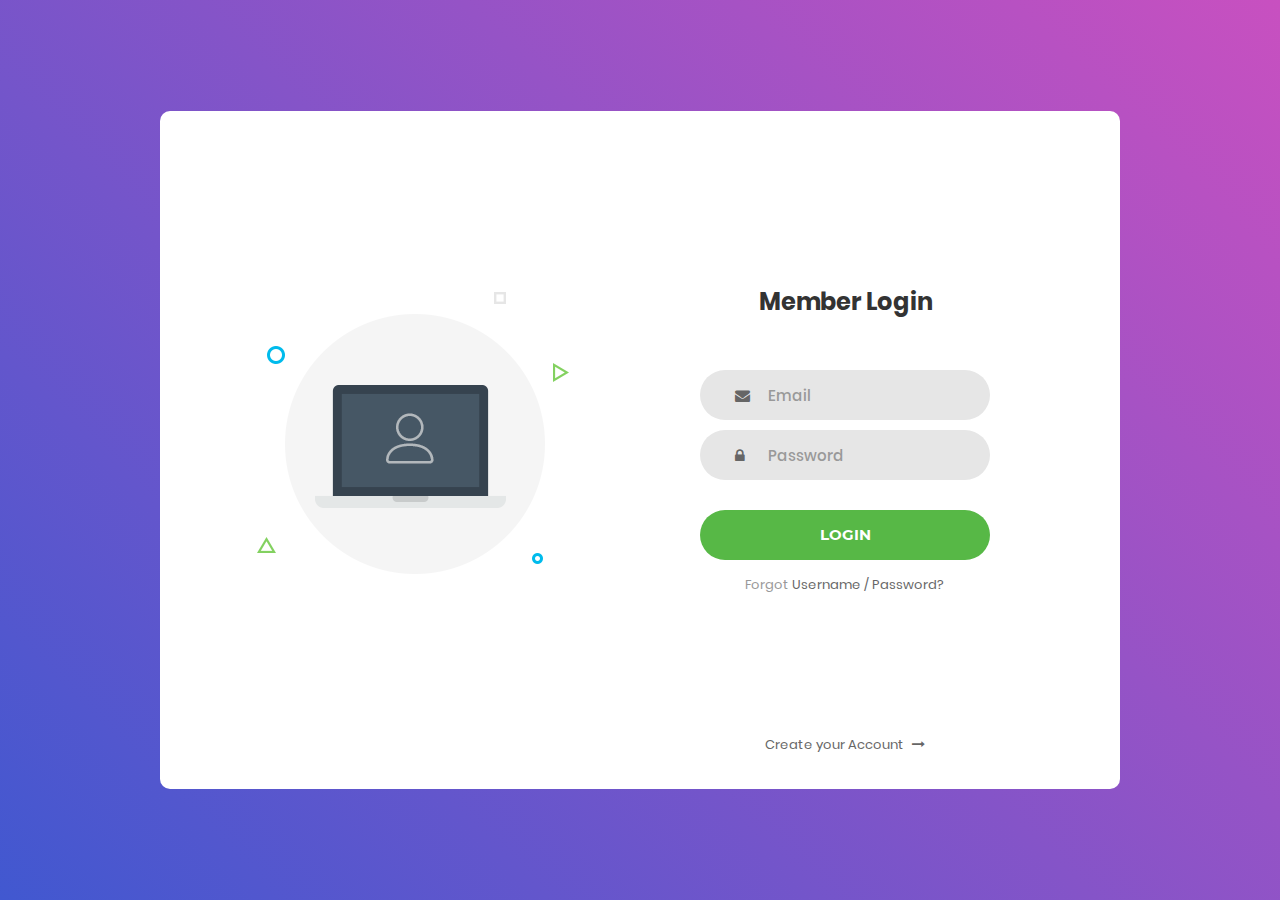
<file: login.html>
<!DOCTYPE html>
<html lang="en">
<head>
	<title>Login</title>
	<meta charset="UTF-8">
	<meta name="viewport" content="width=device-width, initial-scale=1">
<!--===============================================================================================-->	
	<link rel="icon" type="image/png" href="images/icons/favicon.ico"/>
<!--===============================================================================================-->
	<link rel="stylesheet" type="text/css" href="vendor/bootstrap/css/bootstrap.min.css">
<!--===============================================================================================-->
	<link rel="stylesheet" type="text/css" href="fonts/font-awesome-4.7.0/css/font-awesome.min.css">
<!--===============================================================================================-->
	<link rel="stylesheet" type="text/css" href="vendor/animate/animate.css">
<!--===============================================================================================-->	
	<link rel="stylesheet" type="text/css" href="vendor/css-hamburgers/hamburgers.min.css">
<!--===============================================================================================-->
	<link rel="stylesheet" type="text/css" href="vendor/select2/select2.min.css">
<!--===============================================================================================-->
	<link rel="stylesheet" type="text/css" href="css/util.css">
	<link rel="stylesheet" type="text/css" href="css/main.css">
<!--===============================================================================================-->
</head>
<body>
	
	<div class="limiter">
		<div class="container-login100">
			<div class="wrap-login100">
				<div class="login100-pic js-tilt" data-tilt>
					<img src="images/img-01.png" alt="IMG">
				</div>

				<form class="login100-form validate-form" action="login.php" method="POST">
					<span class="login100-form-title">
						Member Login
					</span>

					<div class="wrap-input100 validate-input" data-validate = "Valid email is required: ex@abc.xyz">
						<input class="input100" type="text" name="email" placeholder="Email">
						<span class="focus-input100"></span>
						<span class="symbol-input100">
							<i class="fa fa-envelope" aria-hidden="true"></i>
						</span>
					</div>

					<div class="wrap-input100 validate-input" data-validate = "Password is required">
						<input class="input100" type="password" name="pass" placeholder="Password">
						<span class="focus-input100"></span>
						<span class="symbol-input100">
							<i class="fa fa-lock" aria-hidden="true"></i>
						</span>
					</div>
					
					<div class="container-login100-form-btn">
						<button class="login100-form-btn">
							Login
						</button>
					</div>

					<div class="text-center p-t-12">
						<span class="txt1">
							Forgot
						</span>
						<a class="txt2" href="#">
							Username / Password?
						</a>
					</div>

					<div class="text-center p-t-136">
						<a class="txt2" href="#">
							Create your Account
							<i class="fa fa-long-arrow-right m-l-5" aria-hidden="true"></i>
						</a>
					</div>
				</form>
			</div>
		</div>
	</div>
	
	

	
<!--===============================================================================================-->	
	<script src="vendor/jquery/jquery-3.2.1.min.js"></script>
<!--===============================================================================================-->
	<script src="vendor/bootstrap/js/popper.js"></script>
	<script src="vendor/bootstrap/js/bootstrap.min.js"></script>
<!--===============================================================================================-->
	<script src="vendor/select2/select2.min.js"></script>
<!--===============================================================================================-->
	<script src="vendor/tilt/tilt.jquery.min.js"></script>
	<script >
		$('.js-tilt').tilt({
			scale: 1.1
		})
	</script>
<!--===============================================================================================-->
	<script src="js/main.js"></script>

</body>
</html>
</file>
<file: css/util.css>
/*[ FONT SIZE ]
///////////////////////////////////////////////////////////
*/
.fs-1 {font-size: 1px;}
.fs-2 {font-size: 2px;}
.fs-3 {font-size: 3px;}
.fs-4 {font-size: 4px;}
.fs-5 {font-size: 5px;}
.fs-6 {font-size: 6px;}
.fs-7 {font-size: 7px;}
.fs-8 {font-size: 8px;}
.fs-9 {font-size: 9px;}
.fs-10 {font-size: 10px;}
.fs-11 {font-size: 11px;}
.fs-12 {font-size: 12px;}
.fs-13 {font-size: 13px;}
.fs-14 {font-size: 14px;}
.fs-15 {font-size: 15px;}
.fs-16 {font-size: 16px;}
.fs-17 {font-size: 17px;}
.fs-18 {font-size: 18px;}
.fs-19 {font-size: 19px;}
.fs-20 {font-size: 20px;}
.fs-21 {font-size: 21px;}
.fs-22 {font-size: 22px;}
.fs-23 {font-size: 23px;}
.fs-24 {font-size: 24px;}
.fs-25 {font-size: 25px;}
.fs-26 {font-size: 26px;}
.fs-27 {font-size: 27px;}
.fs-28 {font-size: 28px;}
.fs-29 {font-size: 29px;}
.fs-30 {font-size: 30px;}
.fs-31 {font-size: 31px;}
.fs-32 {font-size: 32px;}
.fs-33 {font-size: 33px;}
.fs-34 {font-size: 34px;}
.fs-35 {font-size: 35px;}
.fs-36 {font-size: 36px;}
.fs-37 {font-size: 37px;}
.fs-38 {font-size: 38px;}
.fs-39 {font-size: 39px;}
.fs-40 {font-size: 40px;}
.fs-41 {font-size: 41px;}
.fs-42 {font-size: 42px;}
.fs-43 {font-size: 43px;}
.fs-44 {font-size: 44px;}
.fs-45 {font-size: 45px;}
.fs-46 {font-size: 46px;}
.fs-47 {font-size: 47px;}
.fs-48 {font-size: 48px;}
.fs-49 {font-size: 49px;}
.fs-50 {font-size: 50px;}
.fs-51 {font-size: 51px;}
.fs-52 {font-size: 52px;}
.fs-53 {font-size: 53px;}
.fs-54 {font-size: 54px;}
.fs-55 {font-size: 55px;}
.fs-56 {font-size: 56px;}
.fs-57 {font-size: 57px;}
.fs-58 {font-size: 58px;}
.fs-59 {font-size: 59px;}
.fs-60 {font-size: 60px;}
.fs-61 {font-size: 61px;}
.fs-62 {font-size: 62px;}
.fs-63 {font-size: 63px;}
.fs-64 {font-size: 64px;}
.fs-65 {font-size: 65px;}
.fs-66 {font-size: 66px;}
.fs-67 {font-size: 67px;}
.fs-68 {font-size: 68px;}
.fs-69 {font-size: 69px;}
.fs-70 {font-size: 70px;}
.fs-71 {font-size: 71px;}
.fs-72 {font-size: 72px;}
.fs-73 {font-size: 73px;}
.fs-74 {font-size: 74px;}
.fs-75 {font-size: 75px;}
.fs-76 {font-size: 76px;}
.fs-77 {font-size: 77px;}
.fs-78 {font-size: 78px;}
.fs-79 {font-size: 79px;}
.fs-80 {font-size: 80px;}
.fs-81 {font-size: 81px;}
.fs-82 {font-size: 82px;}
.fs-83 {font-size: 83px;}
.fs-84 {font-size: 84px;}
.fs-85 {font-size: 85px;}
.fs-86 {font-size: 86px;}
.fs-87 {font-size: 87px;}
.fs-88 {font-size: 88px;}
.fs-89 {font-size: 89px;}
.fs-90 {font-size: 90px;}
.fs-91 {font-size: 91px;}
.fs-92 {font-size: 92px;}
.fs-93 {font-size: 93px;}
.fs-94 {font-size: 94px;}
.fs-95 {font-size: 95px;}
.fs-96 {font-size: 96px;}
.fs-97 {font-size: 97px;}
.fs-98 {font-size: 98px;}
.fs-99 {font-size: 99px;}
.fs-100 {font-size: 100px;}
.fs-101 {font-size: 101px;}
.fs-102 {font-size: 102px;}
.fs-103 {font-size: 103px;}
.fs-104 {font-size: 104px;}
.fs-105 {font-size: 105px;}
.fs-106 {font-size: 106px;}
.fs-107 {font-size: 107px;}
.fs-108 {font-size: 108px;}
.fs-109 {font-size: 109px;}
.fs-110 {font-size: 110px;}
.fs-111 {font-size: 111px;}
.fs-112 {font-size: 112px;}
.fs-113 {font-size: 113px;}
.fs-114 {font-size: 114px;}
.fs-115 {font-size: 115px;}
.fs-116 {font-size: 116px;}
.fs-117 {font-size: 117px;}
.fs-118 {font-size: 118px;}
.fs-119 {font-size: 119px;}
.fs-120 {font-size: 120px;}
.fs-121 {font-size: 121px;}
.fs-122 {font-size: 122px;}
.fs-123 {font-size: 123px;}
.fs-124 {font-size: 124px;}
.fs-125 {font-size: 125px;}
.fs-126 {font-size: 126px;}
.fs-127 {font-size: 127px;}
.fs-128 {font-size: 128px;}
.fs-129 {font-size: 129px;}
.fs-130 {font-size: 130px;}
.fs-131 {font-size: 131px;}
.fs-132 {font-size: 132px;}
.fs-133 {font-size: 133px;}
.fs-134 {font-size: 134px;}
.fs-135 {font-size: 135px;}
.fs-136 {font-size: 136px;}
.fs-137 {font-size: 137px;}
.fs-138 {font-size: 138px;}
.fs-139 {font-size: 139px;}
.fs-140 {font-size: 140px;}
.fs-141 {font-size: 141px;}
.fs-142 {font-size: 142px;}
.fs-143 {font-size: 143px;}
.fs-144 {font-size: 144px;}
.fs-145 {font-size: 145px;}
.fs-146 {font-size: 146px;}
.fs-147 {font-size: 147px;}
.fs-148 {font-size: 148px;}
.fs-149 {font-size: 149px;}
.fs-150 {font-size: 150px;}
.fs-151 {font-size: 151px;}
.fs-152 {font-size: 152px;}
.fs-153 {font-size: 153px;}
.fs-154 {font-size: 154px;}
.fs-155 {font-size: 155px;}
.fs-156 {font-size: 156px;}
.fs-157 {font-size: 157px;}
.fs-158 {font-size: 158px;}
.fs-159 {font-size: 159px;}
.fs-160 {font-size: 160px;}
.fs-161 {font-size: 161px;}
.fs-162 {font-size: 162px;}
.fs-163 {font-size: 163px;}
.fs-164 {font-size: 164px;}
.fs-165 {font-size: 165px;}
.fs-166 {font-size: 166px;}
.fs-167 {font-size: 167px;}
.fs-168 {font-size: 168px;}
.fs-169 {font-size: 169px;}
.fs-170 {font-size: 170px;}
.fs-171 {font-size: 171px;}
.fs-172 {font-size: 172px;}
.fs-173 {font-size: 173px;}
.fs-174 {font-size: 174px;}
.fs-175 {font-size: 175px;}
.fs-176 {font-size: 176px;}
.fs-177 {font-size: 177px;}
.fs-178 {font-size: 178px;}
.fs-179 {font-size: 179px;}
.fs-180 {font-size: 180px;}
.fs-181 {font-size: 181px;}
.fs-182 {font-size: 182px;}
.fs-183 {font-size: 183px;}
.fs-184 {font-size: 184px;}
.fs-185 {font-size: 185px;}
.fs-186 {font-size: 186px;}
.fs-187 {font-size: 187px;}
.fs-188 {font-size: 188px;}
.fs-189 {font-size: 189px;}
.fs-190 {font-size: 190px;}
.fs-191 {font-size: 191px;}
.fs-192 {font-size: 192px;}
.fs-193 {font-size: 193px;}
.fs-194 {font-size: 194px;}
.fs-195 {font-size: 195px;}
.fs-196 {font-size: 196px;}
.fs-197 {font-size: 197px;}
.fs-198 {font-size: 198px;}
.fs-199 {font-size: 199px;}
.fs-200 {font-size: 200px;}

/*[ PADDING ]
///////////////////////////////////////////////////////////
*/
.p-t-0 {padding-top: 0px;}
.p-t-1 {padding-top: 1px;}
.p-t-2 {padding-top: 2px;}
.p-t-3 {padding-top: 3px;}
.p-t-4 {padding-top: 4px;}
.p-t-5 {padding-top: 5px;}
.p-t-6 {padding-top: 6px;}
.p-t-7 {padding-top: 7px;}
.p-t-8 {padding-top: 8px;}
.p-t-9 {padding-top: 9px;}
.p-t-10 {padding-top: 10px;}
.p-t-11 {padding-top: 11px;}
.p-t-12 {padding-top: 12px;}
.p-t-13 {padding-top: 13px;}
.p-t-14 {padding-top: 14px;}
.p-t-15 {padding-top: 15px;}
.p-t-16 {padding-top: 16px;}
.p-t-17 {padding-top: 17px;}
.p-t-18 {padding-top: 18px;}
.p-t-19 {padding-top: 19px;}
.p-t-20 {padding-top: 20px;}
.p-t-21 {padding-top: 21px;}
.p-t-22 {padding-top: 22px;}
.p-t-23 {padding-top: 23px;}
.p-t-24 {padding-top: 24px;}
.p-t-25 {padding-top: 25px;}
.p-t-26 {padding-top: 26px;}
.p-t-27 {padding-top: 27px;}
.p-t-28 {padding-top: 28px;}
.p-t-29 {padding-top: 29px;}
.p-t-30 {padding-top: 30px;}
.p-t-31 {padding-top: 31px;}
.p-t-32 {padding-top: 32px;}
.p-t-33 {padding-top: 33px;}
.p-t-34 {padding-top: 34px;}
.p-t-35 {padding-top: 35px;}
.p-t-36 {padding-top: 36px;}
.p-t-37 {padding-top: 37px;}
.p-t-38 {padding-top: 38px;}
.p-t-39 {padding-top: 39px;}
.p-t-40 {padding-top: 40px;}
.p-t-41 {padding-top: 41px;}
.p-t-42 {padding-top: 42px;}
.p-t-43 {padding-top: 43px;}
.p-t-44 {padding-top: 44px;}
.p-t-45 {padding-top: 45px;}
.p-t-46 {padding-top: 46px;}
.p-t-47 {padding-top: 47px;}
.p-t-48 {padding-top: 48px;}
.p-t-49 {padding-top: 49px;}
.p-t-50 {padding-top: 50px;}
.p-t-51 {padding-top: 51px;}
.p-t-52 {padding-top: 52px;}
.p-t-53 {padding-top: 53px;}
.p-t-54 {padding-top: 54px;}
.p-t-55 {padding-top: 55px;}
.p-t-56 {padding-top: 56px;}
.p-t-57 {padding-top: 57px;}
.p-t-58 {padding-top: 58px;}
.p-t-59 {padding-top: 59px;}
.p-t-60 {padding-top: 60px;}
.p-t-61 {padding-top: 61px;}
.p-t-62 {padding-top: 62px;}
.p-t-63 {padding-top: 63px;}
.p-t-64 {padding-top: 64px;}
.p-t-65 {padding-top: 65px;}
.p-t-66 {padding-top: 66px;}
.p-t-67 {padding-top: 67px;}
.p-t-68 {padding-top: 68px;}
.p-t-69 {padding-top: 69px;}
.p-t-70 {padding-top: 70px;}
.p-t-71 {padding-top: 71px;}
.p-t-72 {padding-top: 72px;}
.p-t-73 {padding-top: 73px;}
.p-t-74 {padding-top: 74px;}
.p-t-75 {padding-top: 75px;}
.p-t-76 {padding-top: 76px;}
.p-t-77 {padding-top: 77px;}
.p-t-78 {padding-top: 78px;}
.p-t-79 {padding-top: 79px;}
.p-t-80 {padding-top: 80px;}
.p-t-81 {padding-top: 81px;}
.p-t-82 {padding-top: 82px;}
.p-t-83 {padding-top: 83px;}
.p-t-84 {padding-top: 84px;}
.p-t-85 {padding-top: 85px;}
.p-t-86 {padding-top: 86px;}
.p-t-87 {padding-top: 87px;}
.p-t-88 {padding-top: 88px;}
.p-t-89 {padding-top: 89px;}
.p-t-90 {padding-top: 90px;}
.p-t-91 {padding-top: 91px;}
.p-t-92 {padding-top: 92px;}
.p-t-93 {padding-top: 93px;}
.p-t-94 {padding-top: 94px;}
.p-t-95 {padding-top: 95px;}
.p-t-96 {padding-top: 96px;}
.p-t-97 {padding-top: 97px;}
.p-t-98 {padding-top: 98px;}
.p-t-99 {padding-top: 99px;}
.p-t-100 {padding-top: 100px;}
.p-t-101 {padding-top: 101px;}
.p-t-102 {padding-top: 102px;}
.p-t-103 {padding-top: 103px;}
.p-t-104 {padding-top: 104px;}
.p-t-105 {padding-top: 105px;}
.p-t-106 {padding-top: 106px;}
.p-t-107 {padding-top: 107px;}
.p-t-108 {padding-top: 108px;}
.p-t-109 {padding-top: 109px;}
.p-t-110 {padding-top: 110px;}
.p-t-111 {padding-top: 111px;}
.p-t-112 {padding-top: 112px;}
.p-t-113 {padding-top: 113px;}
.p-t-114 {padding-top: 114px;}
.p-t-115 {padding-top: 115px;}
.p-t-116 {padding-top: 116px;}
.p-t-117 {padding-top: 117px;}
.p-t-118 {padding-top: 118px;}
.p-t-119 {padding-top: 119px;}
.p-t-120 {padding-top: 120px;}
.p-t-121 {padding-top: 121px;}
.p-t-122 {padding-top: 122px;}
.p-t-123 {padding-top: 123px;}
.p-t-124 {padding-top: 124px;}
.p-t-125 {padding-top: 125px;}
.p-t-126 {padding-top: 126px;}
.p-t-127 {padding-top: 127px;}
.p-t-128 {padding-top: 128px;}
.p-t-129 {padding-top: 129px;}
.p-t-130 {padding-top: 130px;}
.p-t-131 {padding-top: 131px;}
.p-t-132 {padding-top: 132px;}
.p-t-133 {padding-top: 133px;}
.p-t-134 {padding-top: 134px;}
.p-t-135 {padding-top: 135px;}
.p-t-136 {padding-top: 136px;}
.p-t-137 {padding-top: 137px;}
.p-t-138 {padding-top: 138px;}
.p-t-139 {padding-top: 139px;}
.p-t-140 {padding-top: 140px;}
.p-t-141 {padding-top: 141px;}
.p-t-142 {padding-top: 142px;}
.p-t-143 {padding-top: 143px;}
.p-t-144 {padding-top: 144px;}
.p-t-145 {padding-top: 145px;}
.p-t-146 {padding-top: 146px;}
.p-t-147 {padding-top: 147px;}
.p-t-148 {padding-top: 148px;}
.p-t-149 {padding-top: 149px;}
.p-t-150 {padding-top: 150px;}
.p-t-151 {padding-top: 151px;}
.p-t-152 {padding-top: 152px;}
.p-t-153 {padding-top: 153px;}
.p-t-154 {padding-top: 154px;}
.p-t-155 {padding-top: 155px;}
.p-t-156 {padding-top: 156px;}
.p-t-157 {padding-top: 157px;}
.p-t-158 {padding-top: 158px;}
.p-t-159 {padding-top: 159px;}
.p-t-160 {padding-top: 160px;}
.p-t-161 {padding-top: 161px;}
.p-t-162 {padding-top: 162px;}
.p-t-163 {padding-top: 163px;}
.p-t-164 {padding-top: 164px;}
.p-t-165 {padding-top: 165px;}
.p-t-166 {padding-top: 166px;}
.p-t-167 {padding-top: 167px;}
.p-t-168 {padding-top: 168px;}
.p-t-169 {padding-top: 169px;}
.p-t-170 {padding-top: 170px;}
.p-t-171 {padding-top: 171px;}
.p-t-172 {padding-top: 172px;}
.p-t-173 {padding-top: 173px;}
.p-t-174 {padding-top: 174px;}
.p-t-175 {padding-top: 175px;}
.p-t-176 {padding-top: 176px;}
.p-t-177 {padding-top: 177px;}
.p-t-178 {padding-top: 178px;}
.p-t-179 {padding-top: 179px;}
.p-t-180 {padding-top: 180px;}
.p-t-181 {padding-top: 181px;}
.p-t-182 {padding-top: 182px;}
.p-t-183 {padding-top: 183px;}
.p-t-184 {padding-top: 184px;}
.p-t-185 {padding-top: 185px;}
.p-t-186 {padding-top: 186px;}
.p-t-187 {padding-top: 187px;}
.p-t-188 {padding-top: 188px;}
.p-t-189 {padding-top: 189px;}
.p-t-190 {padding-top: 190px;}
.p-t-191 {padding-top: 191px;}
.p-t-192 {padding-top: 192px;}
.p-t-193 {padding-top: 193px;}
.p-t-194 {padding-top: 194px;}
.p-t-195 {padding-top: 195px;}
.p-t-196 {padding-top: 196px;}
.p-t-197 {padding-top: 197px;}
.p-t-198 {padding-top: 198px;}
.p-t-199 {padding-top: 199px;}
.p-t-200 {padding-top: 200px;}
.p-t-201 {padding-top: 201px;}
.p-t-202 {padding-top: 202px;}
.p-t-203 {padding-top: 203px;}
.p-t-204 {padding-top: 204px;}
.p-t-205 {padding-top: 205px;}
.p-t-206 {padding-top: 206px;}
.p-t-207 {padding-top: 207px;}
.p-t-208 {padding-top: 208px;}
.p-t-209 {padding-top: 209px;}
.p-t-210 {padding-top: 210px;}
.p-t-211 {padding-top: 211px;}
.p-t-212 {padding-top: 212px;}
.p-t-213 {padding-top: 213px;}
.p-t-214 {padding-top: 214px;}
.p-t-215 {padding-top: 215px;}
.p-t-216 {padding-top: 216px;}
.p-t-217 {padding-top: 217px;}
.p-t-218 {padding-top: 218px;}
.p-t-219 {padding-top: 219px;}
.p-t-220 {padding-top: 220px;}
.p-t-221 {padding-top: 221px;}
.p-t-222 {padding-top: 222px;}
.p-t-223 {padding-top: 223px;}
.p-t-224 {padding-top: 224px;}
.p-t-225 {padding-top: 225px;}
.p-t-226 {padding-top: 226px;}
.p-t-227 {padding-top: 227px;}
.p-t-228 {padding-top: 228px;}
.p-t-229 {padding-top: 229px;}
.p-t-230 {padding-top: 230px;}
.p-t-231 {padding-top: 231px;}
.p-t-232 {padding-top: 232px;}
.p-t-233 {padding-top: 233px;}
.p-t-234 {padding-top: 234px;}
.p-t-235 {padding-top: 235px;}
.p-t-236 {padding-top: 236px;}
.p-t-237 {padding-top: 237px;}
.p-t-238 {padding-top: 238px;}
.p-t-239 {padding-top: 239px;}
.p-t-240 {padding-top: 240px;}
.p-t-241 {padding-top: 241px;}
.p-t-242 {padding-top: 242px;}
.p-t-243 {padding-top: 243px;}
.p-t-244 {padding-top: 244px;}
.p-t-245 {padding-top: 245px;}
.p-t-246 {padding-top: 246px;}
.p-t-247 {padding-top: 247px;}
.p-t-248 {padding-top: 248px;}
.p-t-249 {padding-top: 249px;}
.p-t-250 {padding-top: 250px;}
.p-b-0 {padding-bottom: 0px;}
.p-b-1 {padding-bottom: 1px;}
.p-b-2 {padding-bottom: 2px;}
.p-b-3 {padding-bottom: 3px;}
.p-b-4 {padding-bottom: 4px;}
.p-b-5 {padding-bottom: 5px;}
.p-b-6 {padding-bottom: 6px;}
.p-b-7 {padding-bottom: 7px;}
.p-b-8 {padding-bottom: 8px;}
.p-b-9 {padding-bottom: 9px;}
.p-b-10 {padding-bottom: 10px;}
.p-b-11 {padding-bottom: 11px;}
.p-b-12 {padding-bottom: 12px;}
.p-b-13 {padding-bottom: 13px;}
.p-b-14 {padding-bottom: 14px;}
.p-b-15 {padding-bottom: 15px;}
.p-b-16 {padding-bottom: 16px;}
.p-b-17 {padding-bottom: 17px;}
.p-b-18 {padding-bottom: 18px;}
.p-b-19 {padding-bottom: 19px;}
.p-b-20 {padding-bottom: 20px;}
.p-b-21 {padding-bottom: 21px;}
.p-b-22 {padding-bottom: 22px;}
.p-b-23 {padding-bottom: 23px;}
.p-b-24 {padding-bottom: 24px;}
.p-b-25 {padding-bottom: 25px;}
.p-b-26 {padding-bottom: 26px;}
.p-b-27 {padding-bottom: 27px;}
.p-b-28 {padding-bottom: 28px;}
.p-b-29 {padding-bottom: 29px;}
.p-b-30 {padding-bottom: 30px;}
.p-b-31 {padding-bottom: 31px;}
.p-b-32 {padding-bottom: 32px;}
.p-b-33 {padding-bottom: 33px;}
.p-b-34 {padding-bottom: 34px;}
.p-b-35 {padding-bottom: 35px;}
.p-b-36 {padding-bottom: 36px;}
.p-b-37 {padding-bottom: 37px;}
.p-b-38 {padding-bottom: 38px;}
.p-b-39 {padding-bottom: 39px;}
.p-b-40 {padding-bottom: 40px;}
.p-b-41 {padding-bottom: 41px;}
.p-b-42 {padding-bottom: 42px;}
.p-b-43 {padding-bottom: 43px;}
.p-b-44 {padding-bottom: 44px;}
.p-b-45 {padding-bottom: 45px;}
.p-b-46 {padding-bottom: 46px;}
.p-b-47 {padding-bottom: 47px;}
.p-b-48 {padding-bottom: 48px;}
.p-b-49 {padding-bottom: 49px;}
.p-b-50 {padding-bottom: 50px;}
.p-b-51 {padding-bottom: 51px;}
.p-b-52 {padding-bottom: 52px;}
.p-b-53 {padding-bottom: 53px;}
.p-b-54 {padding-bottom: 54px;}
.p-b-55 {padding-bottom: 55px;}
.p-b-56 {padding-bottom: 56px;}
.p-b-57 {padding-bottom: 57px;}
.p-b-58 {padding-bottom: 58px;}
.p-b-59 {padding-bottom: 59px;}
.p-b-60 {padding-bottom: 60px;}
.p-b-61 {padding-bottom: 61px;}
.p-b-62 {padding-bottom: 62px;}
.p-b-63 {padding-bottom: 63px;}
.p-b-64 {padding-bottom: 64px;}
.p-b-65 {padding-bottom: 65px;}
.p-b-66 {padding-bottom: 66px;}
.p-b-67 {padding-bottom: 67px;}
.p-b-68 {padding-bottom: 68px;}
.p-b-69 {padding-bottom: 69px;}
.p-b-70 {padding-bottom: 70px;}
.p-b-71 {padding-bottom: 71px;}
.p-b-72 {padding-bottom: 72px;}
.p-b-73 {padding-bottom: 73px;}
.p-b-74 {padding-bottom: 74px;}
.p-b-75 {padding-bottom: 75px;}
.p-b-76 {padding-bottom: 76px;}
.p-b-77 {padding-bottom: 77px;}
.p-b-78 {padding-bottom: 78px;}
.p-b-79 {padding-bottom: 79px;}
.p-b-80 {padding-bottom: 80px;}
.p-b-81 {padding-bottom: 81px;}
.p-b-82 {padding-bottom: 82px;}
.p-b-83 {padding-bottom: 83px;}
.p-b-84 {padding-bottom: 84px;}
.p-b-85 {padding-bottom: 85px;}
.p-b-86 {padding-bottom: 86px;}
.p-b-87 {padding-bottom: 87px;}
.p-b-88 {padding-bottom: 88px;}
.p-b-89 {padding-bottom: 89px;}
.p-b-90 {padding-bottom: 90px;}
.p-b-91 {padding-bottom: 91px;}
.p-b-92 {padding-bottom: 92px;}
.p-b-93 {padding-bottom: 93px;}
.p-b-94 {padding-bottom: 94px;}
.p-b-95 {padding-bottom: 95px;}
.p-b-96 {padding-bottom: 96px;}
.p-b-97 {padding-bottom: 97px;}
.p-b-98 {padding-bottom: 98px;}
.p-b-99 {padding-bottom: 99px;}
.p-b-100 {padding-bottom: 100px;}
.p-b-101 {padding-bottom: 101px;}
.p-b-102 {padding-bottom: 102px;}
.p-b-103 {padding-bottom: 103px;}
.p-b-104 {padding-bottom: 104px;}
.p-b-105 {padding-bottom: 105px;}
.p-b-106 {padding-bottom: 106px;}
.p-b-107 {padding-bottom: 107px;}
.p-b-108 {padding-bottom: 108px;}
.p-b-109 {padding-bottom: 109px;}
.p-b-110 {padding-bottom: 110px;}
.p-b-111 {padding-bottom: 111px;}
.p-b-112 {padding-bottom: 112px;}
.p-b-113 {padding-bottom: 113px;}
.p-b-114 {padding-bottom: 114px;}
.p-b-115 {padding-bottom: 115px;}
.p-b-116 {padding-bottom: 116px;}
.p-b-117 {padding-bottom: 117px;}
.p-b-118 {padding-bottom: 118px;}
.p-b-119 {padding-bottom: 119px;}
.p-b-120 {padding-bottom: 120px;}
.p-b-121 {padding-bottom: 121px;}
.p-b-122 {padding-bottom: 122px;}
.p-b-123 {padding-bottom: 123px;}
.p-b-124 {padding-bottom: 124px;}
.p-b-125 {padding-bottom: 125px;}
.p-b-126 {padding-bottom: 126px;}
.p-b-127 {padding-bottom: 127px;}
.p-b-128 {padding-bottom: 128px;}
.p-b-129 {padding-bottom: 129px;}
.p-b-130 {padding-bottom: 130px;}
.p-b-131 {padding-bottom: 131px;}
.p-b-132 {padding-bottom: 132px;}
.p-b-133 {padding-bottom: 133px;}
.p-b-134 {padding-bottom: 134px;}
.p-b-135 {padding-bottom: 135px;}
.p-b-136 {padding-bottom: 136px;}
.p-b-137 {padding-bottom: 137px;}
.p-b-138 {padding-bottom: 138px;}
.p-b-139 {padding-bottom: 139px;}
.p-b-140 {padding-bottom: 140px;}
.p-b-141 {padding-bottom: 141px;}
.p-b-142 {padding-bottom: 142px;}
.p-b-143 {padding-bottom: 143px;}
.p-b-144 {padding-bottom: 144px;}
.p-b-145 {padding-bottom: 145px;}
.p-b-146 {padding-bottom: 146px;}
.p-b-147 {padding-bottom: 147px;}
.p-b-148 {padding-bottom: 148px;}
.p-b-149 {padding-bottom: 149px;}
.p-b-150 {padding-bottom: 150px;}
.p-b-151 {padding-bottom: 151px;}
.p-b-152 {padding-bottom: 152px;}
.p-b-153 {padding-bottom: 153px;}
.p-b-154 {padding-bottom: 154px;}
.p-b-155 {padding-bottom: 155px;}
.p-b-156 {padding-bottom: 156px;}
.p-b-157 {padding-bottom: 157px;}
.p-b-158 {padding-bottom: 158px;}
.p-b-159 {padding-bottom: 159px;}
.p-b-160 {padding-bottom: 160px;}
.p-b-161 {padding-bottom: 161px;}
.p-b-162 {padding-bottom: 162px;}
.p-b-163 {padding-bottom: 163px;}
.p-b-164 {padding-bottom: 164px;}
.p-b-165 {padding-bottom: 165px;}
.p-b-166 {padding-bottom: 166px;}
.p-b-167 {padding-bottom: 167px;}
.p-b-168 {padding-bottom: 168px;}
.p-b-169 {padding-bottom: 169px;}
.p-b-170 {padding-bottom: 170px;}
.p-b-171 {padding-bottom: 171px;}
.p-b-172 {padding-bottom: 172px;}
.p-b-173 {padding-bottom: 173px;}
.p-b-174 {padding-bottom: 174px;}
.p-b-175 {padding-bottom: 175px;}
.p-b-176 {padding-bottom: 176px;}
.p-b-177 {padding-bottom: 177px;}
.p-b-178 {padding-bottom: 178px;}
.p-b-179 {padding-bottom: 179px;}
.p-b-180 {padding-bottom: 180px;}
.p-b-181 {padding-bottom: 181px;}
.p-b-182 {padding-bottom: 182px;}
.p-b-183 {padding-bottom: 183px;}
.p-b-184 {padding-bottom: 184px;}
.p-b-185 {padding-bottom: 185px;}
.p-b-186 {padding-bottom: 186px;}
.p-b-187 {padding-bottom: 187px;}
.p-b-188 {padding-bottom: 188px;}
.p-b-189 {padding-bottom: 189px;}
.p-b-190 {padding-bottom: 190px;}
.p-b-191 {padding-bottom: 191px;}
.p-b-192 {padding-bottom: 192px;}
.p-b-193 {padding-bottom: 193px;}
.p-b-194 {padding-bottom: 194px;}
.p-b-195 {padding-bottom: 195px;}
.p-b-196 {padding-bottom: 196px;}
.p-b-197 {padding-bottom: 197px;}
.p-b-198 {padding-bottom: 198px;}
.p-b-199 {padding-bottom: 199px;}
.p-b-200 {padding-bottom: 200px;}
.p-b-201 {padding-bottom: 201px;}
.p-b-202 {padding-bottom: 202px;}
.p-b-203 {padding-bottom: 203px;}
.p-b-204 {padding-bottom: 204px;}
.p-b-205 {padding-bottom: 205px;}
.p-b-206 {padding-bottom: 206px;}
.p-b-207 {padding-bottom: 207px;}
.p-b-208 {padding-bottom: 208px;}
.p-b-209 {padding-bottom: 209px;}
.p-b-210 {padding-bottom: 210px;}
.p-b-211 {padding-bottom: 211px;}
.p-b-212 {padding-bottom: 212px;}
.p-b-213 {padding-bottom: 213px;}
.p-b-214 {padding-bottom: 214px;}
.p-b-215 {padding-bottom: 215px;}
.p-b-216 {padding-bottom: 216px;}
.p-b-217 {padding-bottom: 217px;}
.p-b-218 {padding-bottom: 218px;}
.p-b-219 {padding-bottom: 219px;}
.p-b-220 {padding-bottom: 220px;}
.p-b-221 {padding-bottom: 221px;}
.p-b-222 {padding-bottom: 222px;}
.p-b-223 {padding-bottom: 223px;}
.p-b-224 {padding-bottom: 224px;}
.p-b-225 {padding-bottom: 225px;}
.p-b-226 {padding-bottom: 226px;}
.p-b-227 {padding-bottom: 227px;}
.p-b-228 {padding-bottom: 228px;}
.p-b-229 {padding-bottom: 229px;}
.p-b-230 {padding-bottom: 230px;}
.p-b-231 {padding-bottom: 231px;}
.p-b-232 {padding-bottom: 232px;}
.p-b-233 {padding-bottom: 233px;}
.p-b-234 {padding-bottom: 234px;}
.p-b-235 {padding-bottom: 235px;}
.p-b-236 {padding-bottom: 236px;}
.p-b-237 {padding-bottom: 237px;}
.p-b-238 {padding-bottom: 238px;}
.p-b-239 {padding-bottom: 239px;}
.p-b-240 {padding-bottom: 240px;}
.p-b-241 {padding-bottom: 241px;}
.p-b-242 {padding-bottom: 242px;}
.p-b-243 {padding-bottom: 243px;}
.p-b-244 {padding-bottom: 244px;}
.p-b-245 {padding-bottom: 245px;}
.p-b-246 {padding-bottom: 246px;}
.p-b-247 {padding-bottom: 247px;}
.p-b-248 {padding-bottom: 248px;}
.p-b-249 {padding-bottom: 249px;}
.p-b-250 {padding-bottom: 250px;}
.p-l-0 {padding-left: 0px;}
.p-l-1 {padding-left: 1px;}
.p-l-2 {padding-left: 2px;}
.p-l-3 {padding-left: 3px;}
.p-l-4 {padding-left: 4px;}
.p-l-5 {padding-left: 5px;}
.p-l-6 {padding-left: 6px;}
.p-l-7 {padding-left: 7px;}
.p-l-8 {padding-left: 8px;}
.p-l-9 {padding-left: 9px;}
.p-l-10 {padding-left: 10px;}
.p-l-11 {padding-left: 11px;}
.p-l-12 {padding-left: 12px;}
.p-l-13 {padding-left: 13px;}
.p-l-14 {padding-left: 14px;}
.p-l-15 {padding-left: 15px;}
.p-l-16 {padding-left: 16px;}
.p-l-17 {padding-left: 17px;}
.p-l-18 {padding-left: 18px;}
.p-l-19 {padding-left: 19px;}
.p-l-20 {padding-left: 20px;}
.p-l-21 {padding-left: 21px;}
.p-l-22 {padding-left: 22px;}
.p-l-23 {padding-left: 23px;}
.p-l-24 {padding-left: 24px;}
.p-l-25 {padding-left: 25px;}
.p-l-26 {padding-left: 26px;}
.p-l-27 {padding-left: 27px;}
.p-l-28 {padding-left: 28px;}
.p-l-29 {padding-left: 29px;}
.p-l-30 {padding-left: 30px;}
.p-l-31 {padding-left: 31px;}
.p-l-32 {padding-left: 32px;}
.p-l-33 {padding-left: 33px;}
.p-l-34 {padding-left: 34px;}
.p-l-35 {padding-left: 35px;}
.p-l-36 {padding-left: 36px;}
.p-l-37 {padding-left: 37px;}
.p-l-38 {padding-left: 38px;}
.p-l-39 {padding-left: 39px;}
.p-l-40 {padding-left: 40px;}
.p-l-41 {padding-left: 41px;}
.p-l-42 {padding-left: 42px;}
.p-l-43 {padding-left: 43px;}
.p-l-44 {padding-left: 44px;}
.p-l-45 {padding-left: 45px;}
.p-l-46 {padding-left: 46px;}
.p-l-47 {padding-left: 47px;}
.p-l-48 {padding-left: 48px;}
.p-l-49 {padding-left: 49px;}
.p-l-50 {padding-left: 50px;}
.p-l-51 {padding-left: 51px;}
.p-l-52 {padding-left: 52px;}
.p-l-53 {padding-left: 53px;}
.p-l-54 {padding-left: 54px;}
.p-l-55 {padding-left: 55px;}
.p-l-56 {padding-left: 56px;}
.p-l-57 {padding-left: 57px;}
.p-l-58 {padding-left: 58px;}
.p-l-59 {padding-left: 59px;}
.p-l-60 {padding-left: 60px;}
.p-l-61 {padding-left: 61px;}
.p-l-62 {padding-left: 62px;}
.p-l-63 {padding-left: 63px;}
.p-l-64 {padding-left: 64px;}
.p-l-65 {padding-left: 65px;}
.p-l-66 {padding-left: 66px;}
.p-l-67 {padding-left: 67px;}
.p-l-68 {padding-left: 68px;}
.p-l-69 {padding-left: 69px;}
.p-l-70 {padding-left: 70px;}
.p-l-71 {padding-left: 71px;}
.p-l-72 {padding-left: 72px;}
.p-l-73 {padding-left: 73px;}
.p-l-74 {padding-left: 74px;}
.p-l-75 {padding-left: 75px;}
.p-l-76 {padding-left: 76px;}
.p-l-77 {padding-left: 77px;}
.p-l-78 {padding-left: 78px;}
.p-l-79 {padding-left: 79px;}
.p-l-80 {padding-left: 80px;}
.p-l-81 {padding-left: 81px;}
.p-l-82 {padding-left: 82px;}
.p-l-83 {padding-left: 83px;}
.p-l-84 {padding-left: 84px;}
.p-l-85 {padding-left: 85px;}
.p-l-86 {padding-left: 86px;}
.p-l-87 {padding-left: 87px;}
.p-l-88 {padding-left: 88px;}
.p-l-89 {padding-left: 89px;}
.p-l-90 {padding-left: 90px;}
.p-l-91 {padding-left: 91px;}
.p-l-92 {padding-left: 92px;}
.p-l-93 {padding-left: 93px;}
.p-l-94 {padding-left: 94px;}
.p-l-95 {padding-left: 95px;}
.p-l-96 {padding-left: 96px;}
.p-l-97 {padding-left: 97px;}
.p-l-98 {padding-left: 98px;}
.p-l-99 {padding-left: 99px;}
.p-l-100 {padding-left: 100px;}
.p-l-101 {padding-left: 101px;}
.p-l-102 {padding-left: 102px;}
.p-l-103 {padding-left: 103px;}
.p-l-104 {padding-left: 104px;}
.p-l-105 {padding-left: 105px;}
.p-l-106 {padding-left: 106px;}
.p-l-107 {padding-left: 107px;}
.p-l-108 {padding-left: 108px;}
.p-l-109 {padding-left: 109px;}
.p-l-110 {padding-left: 110px;}
.p-l-111 {padding-left: 111px;}
.p-l-112 {padding-left: 112px;}
.p-l-113 {padding-left: 113px;}
.p-l-114 {padding-left: 114px;}
.p-l-115 {padding-left: 115px;}
.p-l-116 {padding-left: 116px;}
.p-l-117 {padding-left: 117px;}
.p-l-118 {padding-left: 118px;}
.p-l-119 {padding-left: 119px;}
.p-l-120 {padding-left: 120px;}
.p-l-121 {padding-left: 121px;}
.p-l-122 {padding-left: 122px;}
.p-l-123 {padding-left: 123px;}
.p-l-124 {padding-left: 124px;}
.p-l-125 {padding-left: 125px;}
.p-l-126 {padding-left: 126px;}
.p-l-127 {padding-left: 127px;}
.p-l-128 {padding-left: 128px;}
.p-l-129 {padding-left: 129px;}
.p-l-130 {padding-left: 130px;}
.p-l-131 {padding-left: 131px;}
.p-l-132 {padding-left: 132px;}
.p-l-133 {padding-left: 133px;}
.p-l-134 {padding-left: 134px;}
.p-l-135 {padding-left: 135px;}
.p-l-136 {padding-left: 136px;}
.p-l-137 {padding-left: 137px;}
.p-l-138 {padding-left: 138px;}
.p-l-139 {padding-left: 139px;}
.p-l-140 {padding-left: 140px;}
.p-l-141 {padding-left: 141px;}
.p-l-142 {padding-left: 142px;}
.p-l-143 {padding-left: 143px;}
.p-l-144 {padding-left: 144px;}
.p-l-145 {padding-left: 145px;}
.p-l-146 {padding-left: 146px;}
.p-l-147 {padding-left: 147px;}
.p-l-148 {padding-left: 148px;}
.p-l-149 {padding-left: 149px;}
.p-l-150 {padding-left: 150px;}
.p-l-151 {padding-left: 151px;}
.p-l-152 {padding-left: 152px;}
.p-l-153 {padding-left: 153px;}
.p-l-154 {padding-left: 154px;}
.p-l-155 {padding-left: 155px;}
.p-l-156 {padding-left: 156px;}
.p-l-157 {padding-left: 157px;}
.p-l-158 {padding-left: 158px;}
.p-l-159 {padding-left: 159px;}
.p-l-160 {padding-left: 160px;}
.p-l-161 {padding-left: 161px;}
.p-l-162 {padding-left: 162px;}
.p-l-163 {padding-left: 163px;}
.p-l-164 {padding-left: 164px;}
.p-l-165 {padding-left: 165px;}
.p-l-166 {padding-left: 166px;}
.p-l-167 {padding-left: 167px;}
.p-l-168 {padding-left: 168px;}
.p-l-169 {padding-left: 169px;}
.p-l-170 {padding-left: 170px;}
.p-l-171 {padding-left: 171px;}
.p-l-172 {padding-left: 172px;}
.p-l-173 {padding-left: 173px;}
.p-l-174 {padding-left: 174px;}
.p-l-175 {padding-left: 175px;}
.p-l-176 {padding-left: 176px;}
.p-l-177 {padding-left: 177px;}
.p-l-178 {padding-left: 178px;}
.p-l-179 {padding-left: 179px;}
.p-l-180 {padding-left: 180px;}
.p-l-181 {padding-left: 181px;}
.p-l-182 {padding-left: 182px;}
.p-l-183 {padding-left: 183px;}
.p-l-184 {padding-left: 184px;}
.p-l-185 {padding-left: 185px;}
.p-l-186 {padding-left: 186px;}
.p-l-187 {padding-left: 187px;}
.p-l-188 {padding-left: 188px;}
.p-l-189 {padding-left: 189px;}
.p-l-190 {padding-left: 190px;}
.p-l-191 {padding-left: 191px;}
.p-l-192 {padding-left: 192px;}
.p-l-193 {padding-left: 193px;}
.p-l-194 {padding-left: 194px;}
.p-l-195 {padding-left: 195px;}
.p-l-196 {padding-left: 196px;}
.p-l-197 {padding-left: 197px;}
.p-l-198 {padding-left: 198px;}
.p-l-199 {padding-left: 199px;}
.p-l-200 {padding-left: 200px;}
.p-l-201 {padding-left: 201px;}
.p-l-202 {padding-left: 202px;}
.p-l-203 {padding-left: 203px;}
.p-l-204 {padding-left: 204px;}
.p-l-205 {padding-left: 205px;}
.p-l-206 {padding-left: 206px;}
.p-l-207 {padding-left: 207px;}
.p-l-208 {padding-left: 208px;}
.p-l-209 {padding-left: 209px;}
.p-l-210 {padding-left: 210px;}
.p-l-211 {padding-left: 211px;}
.p-l-212 {padding-left: 212px;}
.p-l-213 {padding-left: 213px;}
.p-l-214 {padding-left: 214px;}
.p-l-215 {padding-left: 215px;}
.p-l-216 {padding-left: 216px;}
.p-l-217 {padding-left: 217px;}
.p-l-218 {padding-left: 218px;}
.p-l-219 {padding-left: 219px;}
.p-l-220 {padding-left: 220px;}
.p-l-221 {padding-left: 221px;}
.p-l-222 {padding-left: 222px;}
.p-l-223 {padding-left: 223px;}
.p-l-224 {padding-left: 224px;}
.p-l-225 {padding-left: 225px;}
.p-l-226 {padding-left: 226px;}
.p-l-227 {padding-left: 227px;}
.p-l-228 {padding-left: 228px;}
.p-l-229 {padding-left: 229px;}
.p-l-230 {padding-left: 230px;}
.p-l-231 {padding-left: 231px;}
.p-l-232 {padding-left: 232px;}
.p-l-233 {padding-left: 233px;}
.p-l-234 {padding-left: 234px;}
.p-l-235 {padding-left: 235px;}
.p-l-236 {padding-left: 236px;}
.p-l-237 {padding-left: 237px;}
.p-l-238 {padding-left: 238px;}
.p-l-239 {padding-left: 239px;}
.p-l-240 {padding-left: 240px;}
.p-l-241 {padding-left: 241px;}
.p-l-242 {padding-left: 242px;}
.p-l-243 {padding-left: 243px;}
.p-l-244 {padding-left: 244px;}
.p-l-245 {padding-left: 245px;}
.p-l-246 {padding-left: 246px;}
.p-l-247 {padding-left: 247px;}
.p-l-248 {padding-left: 248px;}
.p-l-249 {padding-left: 249px;}
.p-l-250 {padding-left: 250px;}
.p-r-0 {padding-right: 0px;}
.p-r-1 {padding-right: 1px;}
.p-r-2 {padding-right: 2px;}
.p-r-3 {padding-right: 3px;}
.p-r-4 {padding-right: 4px;}
.p-r-5 {padding-right: 5px;}
.p-r-6 {padding-right: 6px;}
.p-r-7 {padding-right: 7px;}
.p-r-8 {padding-right: 8px;}
.p-r-9 {padding-right: 9px;}
.p-r-10 {padding-right: 10px;}
.p-r-11 {padding-right: 11px;}
.p-r-12 {padding-right: 12px;}
.p-r-13 {padding-right: 13px;}
.p-r-14 {padding-right: 14px;}
.p-r-15 {padding-right: 15px;}
.p-r-16 {padding-right: 16px;}
.p-r-17 {padding-right: 17px;}
.p-r-18 {padding-right: 18px;}
.p-r-19 {padding-right: 19px;}
.p-r-20 {padding-right: 20px;}
.p-r-21 {padding-right: 21px;}
.p-r-22 {padding-right: 22px;}
.p-r-23 {padding-right: 23px;}
.p-r-24 {padding-right: 24px;}
.p-r-25 {padding-right: 25px;}
.p-r-26 {padding-right: 26px;}
.p-r-27 {padding-right: 27px;}
.p-r-28 {padding-right: 28px;}
.p-r-29 {padding-right: 29px;}
.p-r-30 {padding-right: 30px;}
.p-r-31 {padding-right: 31px;}
.p-r-32 {padding-right: 32px;}
.p-r-33 {padding-right: 33px;}
.p-r-34 {padding-right: 34px;}
.p-r-35 {padding-right: 35px;}
.p-r-36 {padding-right: 36px;}
.p-r-37 {padding-right: 37px;}
.p-r-38 {padding-right: 38px;}
.p-r-39 {padding-right: 39px;}
.p-r-40 {padding-right: 40px;}
.p-r-41 {padding-right: 41px;}
.p-r-42 {padding-right: 42px;}
.p-r-43 {padding-right: 43px;}
.p-r-44 {padding-right: 44px;}
.p-r-45 {padding-right: 45px;}
.p-r-46 {padding-right: 46px;}
.p-r-47 {padding-right: 47px;}
.p-r-48 {padding-right: 48px;}
.p-r-49 {padding-right: 49px;}
.p-r-50 {padding-right: 50px;}
.p-r-51 {padding-right: 51px;}
.p-r-52 {padding-right: 52px;}
.p-r-53 {padding-right: 53px;}
.p-r-54 {padding-right: 54px;}
.p-r-55 {padding-right: 55px;}
.p-r-56 {padding-right: 56px;}
.p-r-57 {padding-right: 57px;}
.p-r-58 {padding-right: 58px;}
.p-r-59 {padding-right: 59px;}
.p-r-60 {padding-right: 60px;}
.p-r-61 {padding-right: 61px;}
.p-r-62 {padding-right: 62px;}
.p-r-63 {padding-right: 63px;}
.p-r-64 {padding-right: 64px;}
.p-r-65 {padding-right: 65px;}
.p-r-66 {padding-right: 66px;}
.p-r-67 {padding-right: 67px;}
.p-r-68 {padding-right: 68px;}
.p-r-69 {padding-right: 69px;}
.p-r-70 {padding-right: 70px;}
.p-r-71 {padding-right: 71px;}
.p-r-72 {padding-right: 72px;}
.p-r-73 {padding-right: 73px;}
.p-r-74 {padding-right: 74px;}
.p-r-75 {padding-right: 75px;}
.p-r-76 {padding-right: 76px;}
.p-r-77 {padding-right: 77px;}
.p-r-78 {padding-right: 78px;}
.p-r-79 {padding-right: 79px;}
.p-r-80 {padding-right: 80px;}
.p-r-81 {padding-right: 81px;}
.p-r-82 {padding-right: 82px;}
.p-r-83 {padding-right: 83px;}
.p-r-84 {padding-right: 84px;}
.p-r-85 {padding-right: 85px;}
.p-r-86 {padding-right: 86px;}
.p-r-87 {padding-right: 87px;}
.p-r-88 {padding-right: 88px;}
.p-r-89 {padding-right: 89px;}
.p-r-90 {padding-right: 90px;}
.p-r-91 {padding-right: 91px;}
.p-r-92 {padding-right: 92px;}
.p-r-93 {padding-right: 93px;}
.p-r-94 {padding-right: 94px;}
.p-r-95 {padding-right: 95px;}
.p-r-96 {padding-right: 96px;}
.p-r-97 {padding-right: 97px;}
.p-r-98 {padding-right: 98px;}
.p-r-99 {padding-right: 99px;}
.p-r-100 {padding-right: 100px;}
.p-r-101 {padding-right: 101px;}
.p-r-102 {padding-right: 102px;}
.p-r-103 {padding-right: 103px;}
.p-r-104 {padding-right: 104px;}
.p-r-105 {padding-right: 105px;}
.p-r-106 {padding-right: 106px;}
.p-r-107 {padding-right: 107px;}
.p-r-108 {padding-right: 108px;}
.p-r-109 {padding-right: 109px;}
.p-r-110 {padding-right: 110px;}
.p-r-111 {padding-right: 111px;}
.p-r-112 {padding-right: 112px;}
.p-r-113 {padding-right: 113px;}
.p-r-114 {padding-right: 114px;}
.p-r-115 {padding-right: 115px;}
.p-r-116 {padding-right: 116px;}
.p-r-117 {padding-right: 117px;}
.p-r-118 {padding-right: 118px;}
.p-r-119 {padding-right: 119px;}
.p-r-120 {padding-right: 120px;}
.p-r-121 {padding-right: 121px;}
.p-r-122 {padding-right: 122px;}
.p-r-123 {padding-right: 123px;}
.p-r-124 {padding-right: 124px;}
.p-r-125 {padding-right: 125px;}
.p-r-126 {padding-right: 126px;}
.p-r-127 {padding-right: 127px;}
.p-r-128 {padding-right: 128px;}
.p-r-129 {padding-right: 129px;}
.p-r-130 {padding-right: 130px;}
.p-r-131 {padding-right: 131px;}
.p-r-132 {padding-right: 132px;}
.p-r-133 {padding-right: 133px;}
.p-r-134 {padding-right: 134px;}
.p-r-135 {padding-right: 135px;}
.p-r-136 {padding-right: 136px;}
.p-r-137 {padding-right: 137px;}
.p-r-138 {padding-right: 138px;}
.p-r-139 {padding-right: 139px;}
.p-r-140 {padding-right: 140px;}
.p-r-141 {padding-right: 141px;}
.p-r-142 {padding-right: 142px;}
.p-r-143 {padding-right: 143px;}
.p-r-144 {padding-right: 144px;}
.p-r-145 {padding-right: 145px;}
.p-r-146 {padding-right: 146px;}
.p-r-147 {padding-right: 147px;}
.p-r-148 {padding-right: 148px;}
.p-r-149 {padding-right: 149px;}
.p-r-150 {padding-right: 150px;}
.p-r-151 {padding-right: 151px;}
.p-r-152 {padding-right: 152px;}
.p-r-153 {padding-right: 153px;}
.p-r-154 {padding-right: 154px;}
.p-r-155 {padding-right: 155px;}
.p-r-156 {padding-right: 156px;}
.p-r-157 {padding-right: 157px;}
.p-r-158 {padding-right: 158px;}
.p-r-159 {padding-right: 159px;}
.p-r-160 {padding-right: 160px;}
.p-r-161 {padding-right: 161px;}
.p-r-162 {padding-right: 162px;}
.p-r-163 {padding-right: 163px;}
.p-r-164 {padding-right: 164px;}
.p-r-165 {padding-right: 165px;}
.p-r-166 {padding-right: 166px;}
.p-r-167 {padding-right: 167px;}
.p-r-168 {padding-right: 168px;}
.p-r-169 {padding-right: 169px;}
.p-r-170 {padding-right: 170px;}
.p-r-171 {padding-right: 171px;}
.p-r-172 {padding-right: 172px;}
.p-r-173 {padding-right: 173px;}
.p-r-174 {padding-right: 174px;}
.p-r-175 {padding-right: 175px;}
.p-r-176 {padding-right: 176px;}
.p-r-177 {padding-right: 177px;}
.p-r-178 {padding-right: 178px;}
.p-r-179 {padding-right: 179px;}
.p-r-180 {padding-right: 180px;}
.p-r-181 {padding-right: 181px;}
.p-r-182 {padding-right: 182px;}
.p-r-183 {padding-right: 183px;}
.p-r-184 {padding-right: 184px;}
.p-r-185 {padding-right: 185px;}
.p-r-186 {padding-right: 186px;}
.p-r-187 {padding-right: 187px;}
.p-r-188 {padding-right: 188px;}
.p-r-189 {padding-right: 189px;}
.p-r-190 {padding-right: 190px;}
.p-r-191 {padding-right: 191px;}
.p-r-192 {padding-right: 192px;}
.p-r-193 {padding-right: 193px;}
.p-r-194 {padding-right: 194px;}
.p-r-195 {padding-right: 195px;}
.p-r-196 {padding-right: 196px;}
.p-r-197 {padding-right: 197px;}
.p-r-198 {padding-right: 198px;}
.p-r-199 {padding-right: 199px;}
.p-r-200 {padding-right: 200px;}
.p-r-201 {padding-right: 201px;}
.p-r-202 {padding-right: 202px;}
.p-r-203 {padding-right: 203px;}
.p-r-204 {padding-right: 204px;}
.p-r-205 {padding-right: 205px;}
.p-r-206 {padding-right: 206px;}
.p-r-207 {padding-right: 207px;}
.p-r-208 {padding-right: 208px;}
.p-r-209 {padding-right: 209px;}
.p-r-210 {padding-right: 210px;}
.p-r-211 {padding-right: 211px;}
.p-r-212 {padding-right: 212px;}
.p-r-213 {padding-right: 213px;}
.p-r-214 {padding-right: 214px;}
.p-r-215 {padding-right: 215px;}
.p-r-216 {padding-right: 216px;}
.p-r-217 {padding-right: 217px;}
.p-r-218 {padding-right: 218px;}
.p-r-219 {padding-right: 219px;}
.p-r-220 {padding-right: 220px;}
.p-r-221 {padding-right: 221px;}
.p-r-222 {padding-right: 222px;}
.p-r-223 {padding-right: 223px;}
.p-r-224 {padding-right: 224px;}
.p-r-225 {padding-right: 225px;}
.p-r-226 {padding-right: 226px;}
.p-r-227 {padding-right: 227px;}
.p-r-228 {padding-right: 228px;}
.p-r-229 {padding-right: 229px;}
.p-r-230 {padding-right: 230px;}
.p-r-231 {padding-right: 231px;}
.p-r-232 {padding-right: 232px;}
.p-r-233 {padding-right: 233px;}
.p-r-234 {padding-right: 234px;}
.p-r-235 {padding-right: 235px;}
.p-r-236 {padding-right: 236px;}
.p-r-237 {padding-right: 237px;}
.p-r-238 {padding-right: 238px;}
.p-r-239 {padding-right: 239px;}
.p-r-240 {padding-right: 240px;}
.p-r-241 {padding-right: 241px;}
.p-r-242 {padding-right: 242px;}
.p-r-243 {padding-right: 243px;}
.p-r-244 {padding-right: 244px;}
.p-r-245 {padding-right: 245px;}
.p-r-246 {padding-right: 246px;}
.p-r-247 {padding-right: 247px;}
.p-r-248 {padding-right: 248px;}
.p-r-249 {padding-right: 249px;}
.p-r-250 {padding-right: 250px;}

/*[ MARGIN ]
///////////////////////////////////////////////////////////
*/
.m-t-0 {margin-top: 0px;}
.m-t-1 {margin-top: 1px;}
.m-t-2 {margin-top: 2px;}
.m-t-3 {margin-top: 3px;}
.m-t-4 {margin-top: 4px;}
.m-t-5 {margin-top: 5px;}
.m-t-6 {margin-top: 6px;}
.m-t-7 {margin-top: 7px;}
.m-t-8 {margin-top: 8px;}
.m-t-9 {margin-top: 9px;}
.m-t-10 {margin-top: 10px;}
.m-t-11 {margin-top: 11px;}
.m-t-12 {margin-top: 12px;}
.m-t-13 {margin-top: 13px;}
.m-t-14 {margin-top: 14px;}
.m-t-15 {margin-top: 15px;}
.m-t-16 {margin-top: 16px;}
.m-t-17 {margin-top: 17px;}
.m-t-18 {margin-top: 18px;}
.m-t-19 {margin-top: 19px;}
.m-t-20 {margin-top: 20px;}
.m-t-21 {margin-top: 21px;}
.m-t-22 {margin-top: 22px;}
.m-t-23 {margin-top: 23px;}
.m-t-24 {margin-top: 24px;}
.m-t-25 {margin-top: 25px;}
.m-t-26 {margin-top: 26px;}
.m-t-27 {margin-top: 27px;}
.m-t-28 {margin-top: 28px;}
.m-t-29 {margin-top: 29px;}
.m-t-30 {margin-top: 30px;}
.m-t-31 {margin-top: 31px;}
.m-t-32 {margin-top: 32px;}
.m-t-33 {margin-top: 33px;}
.m-t-34 {margin-top: 34px;}
.m-t-35 {margin-top: 35px;}
.m-t-36 {margin-top: 36px;}
.m-t-37 {margin-top: 37px;}
.m-t-38 {margin-top: 38px;}
.m-t-39 {margin-top: 39px;}
.m-t-40 {margin-top: 40px;}
.m-t-41 {margin-top: 41px;}
.m-t-42 {margin-top: 42px;}
.m-t-43 {margin-top: 43px;}
.m-t-44 {margin-top: 44px;}
.m-t-45 {margin-top: 45px;}
.m-t-46 {margin-top: 46px;}
.m-t-47 {margin-top: 47px;}
.m-t-48 {margin-top: 48px;}
.m-t-49 {margin-top: 49px;}
.m-t-50 {margin-top: 50px;}
.m-t-51 {margin-top: 51px;}
.m-t-52 {margin-top: 52px;}
.m-t-53 {margin-top: 53px;}
.m-t-54 {margin-top: 54px;}
.m-t-55 {margin-top: 55px;}
.m-t-56 {margin-top: 56px;}
.m-t-57 {margin-top: 57px;}
.m-t-58 {margin-top: 58px;}
.m-t-59 {margin-top: 59px;}
.m-t-60 {margin-top: 60px;}
.m-t-61 {margin-top: 61px;}
.m-t-62 {margin-top: 62px;}
.m-t-63 {margin-top: 63px;}
.m-t-64 {margin-top: 64px;}
.m-t-65 {margin-top: 65px;}
.m-t-66 {margin-top: 66px;}
.m-t-67 {margin-top: 67px;}
.m-t-68 {margin-top: 68px;}
.m-t-69 {margin-top: 69px;}
.m-t-70 {margin-top: 70px;}
.m-t-71 {margin-top: 71px;}
.m-t-72 {margin-top: 72px;}
.m-t-73 {margin-top: 73px;}
.m-t-74 {margin-top: 74px;}
.m-t-75 {margin-top: 75px;}
.m-t-76 {margin-top: 76px;}
.m-t-77 {margin-top: 77px;}
.m-t-78 {margin-top: 78px;}
.m-t-79 {margin-top: 79px;}
.m-t-80 {margin-top: 80px;}
.m-t-81 {margin-top: 81px;}
.m-t-82 {margin-top: 82px;}
.m-t-83 {margin-top: 83px;}
.m-t-84 {margin-top: 84px;}
.m-t-85 {margin-top: 85px;}
.m-t-86 {margin-top: 86px;}
.m-t-87 {margin-top: 87px;}
.m-t-88 {margin-top: 88px;}
.m-t-89 {margin-top: 89px;}
.m-t-90 {margin-top: 90px;}
.m-t-91 {margin-top: 91px;}
.m-t-92 {margin-top: 92px;}
.m-t-93 {margin-top: 93px;}
.m-t-94 {margin-top: 94px;}
.m-t-95 {margin-top: 95px;}
.m-t-96 {margin-top: 96px;}
.m-t-97 {margin-top: 97px;}
.m-t-98 {margin-top: 98px;}
.m-t-99 {margin-top: 99px;}
.m-t-100 {margin-top: 100px;}
.m-t-101 {margin-top: 101px;}
.m-t-102 {margin-top: 102px;}
.m-t-103 {margin-top: 103px;}
.m-t-104 {margin-top: 104px;}
.m-t-105 {margin-top: 105px;}
.m-t-106 {margin-top: 106px;}
.m-t-107 {margin-top: 107px;}
.m-t-108 {margin-top: 108px;}
.m-t-109 {margin-top: 109px;}
.m-t-110 {margin-top: 110px;}
.m-t-111 {margin-top: 111px;}
.m-t-112 {margin-top: 112px;}
.m-t-113 {margin-top: 113px;}
.m-t-114 {margin-top: 114px;}
.m-t-115 {margin-top: 115px;}
.m-t-116 {margin-top: 116px;}
.m-t-117 {margin-top: 117px;}
.m-t-118 {margin-top: 118px;}
.m-t-119 {margin-top: 119px;}
.m-t-120 {margin-top: 120px;}
.m-t-121 {margin-top: 121px;}
.m-t-122 {margin-top: 122px;}
.m-t-123 {margin-top: 123px;}
.m-t-124 {margin-top: 124px;}
.m-t-125 {margin-top: 125px;}
.m-t-126 {margin-top: 126px;}
.m-t-127 {margin-top: 127px;}
.m-t-128 {margin-top: 128px;}
.m-t-129 {margin-top: 129px;}
.m-t-130 {margin-top: 130px;}
.m-t-131 {margin-top: 131px;}
.m-t-132 {margin-top: 132px;}
.m-t-133 {margin-top: 133px;}
.m-t-134 {margin-top: 134px;}
.m-t-135 {margin-top: 135px;}
.m-t-136 {margin-top: 136px;}
.m-t-137 {margin-top: 137px;}
.m-t-138 {margin-top: 138px;}
.m-t-139 {margin-top: 139px;}
.m-t-140 {margin-top: 140px;}
.m-t-141 {margin-top: 141px;}
.m-t-142 {margin-top: 142px;}
.m-t-143 {margin-top: 143px;}
.m-t-144 {margin-top: 144px;}
.m-t-145 {margin-top: 145px;}
.m-t-146 {margin-top: 146px;}
.m-t-147 {margin-top: 147px;}
.m-t-148 {margin-top: 148px;}
.m-t-149 {margin-top: 149px;}
.m-t-150 {margin-top: 150px;}
.m-t-151 {margin-top: 151px;}
.m-t-152 {margin-top: 152px;}
.m-t-153 {margin-top: 153px;}
.m-t-154 {margin-top: 154px;}
.m-t-155 {margin-top: 155px;}
.m-t-156 {margin-top: 156px;}
.m-t-157 {margin-top: 157px;}
.m-t-158 {margin-top: 158px;}
.m-t-159 {margin-top: 159px;}
.m-t-160 {margin-top: 160px;}
.m-t-161 {margin-top: 161px;}
.m-t-162 {margin-top: 162px;}
.m-t-163 {margin-top: 163px;}
.m-t-164 {margin-top: 164px;}
.m-t-165 {margin-top: 165px;}
.m-t-166 {margin-top: 166px;}
.m-t-167 {margin-top: 167px;}
.m-t-168 {margin-top: 168px;}
.m-t-169 {margin-top: 169px;}
.m-t-170 {margin-top: 170px;}
.m-t-171 {margin-top: 171px;}
.m-t-172 {margin-top: 172px;}
.m-t-173 {margin-top: 173px;}
.m-t-174 {margin-top: 174px;}
.m-t-175 {margin-top: 175px;}
.m-t-176 {margin-top: 176px;}
.m-t-177 {margin-top: 177px;}
.m-t-178 {margin-top: 178px;}
.m-t-179 {margin-top: 179px;}
.m-t-180 {margin-top: 180px;}
.m-t-181 {margin-top: 181px;}
.m-t-182 {margin-top: 182px;}
.m-t-183 {margin-top: 183px;}
.m-t-184 {margin-top: 184px;}
.m-t-185 {margin-top: 185px;}
.m-t-186 {margin-top: 186px;}
.m-t-187 {margin-top: 187px;}
.m-t-188 {margin-top: 188px;}
.m-t-189 {margin-top: 189px;}
.m-t-190 {margin-top: 190px;}
.m-t-191 {margin-top: 191px;}
.m-t-192 {margin-top: 192px;}
.m-t-193 {margin-top: 193px;}
.m-t-194 {margin-top: 194px;}
.m-t-195 {margin-top: 195px;}
.m-t-196 {margin-top: 196px;}
.m-t-197 {margin-top: 197px;}
.m-t-198 {margin-top: 198px;}
.m-t-199 {margin-top: 199px;}
.m-t-200 {margin-top: 200px;}
.m-t-201 {margin-top: 201px;}
.m-t-202 {margin-top: 202px;}
.m-t-203 {margin-top: 203px;}
.m-t-204 {margin-top: 204px;}
.m-t-205 {margin-top: 205px;}
.m-t-206 {margin-top: 206px;}
.m-t-207 {margin-top: 207px;}
.m-t-208 {margin-top: 208px;}
.m-t-209 {margin-top: 209px;}
.m-t-210 {margin-top: 210px;}
.m-t-211 {margin-top: 211px;}
.m-t-212 {margin-top: 212px;}
.m-t-213 {margin-top: 213px;}
.m-t-214 {margin-top: 214px;}
.m-t-215 {margin-top: 215px;}
.m-t-216 {margin-top: 216px;}
.m-t-217 {margin-top: 217px;}
.m-t-218 {margin-top: 218px;}
.m-t-219 {margin-top: 219px;}
.m-t-220 {margin-top: 220px;}
.m-t-221 {margin-top: 221px;}
.m-t-222 {margin-top: 222px;}
.m-t-223 {margin-top: 223px;}
.m-t-224 {margin-top: 224px;}
.m-t-225 {margin-top: 225px;}
.m-t-226 {margin-top: 226px;}
.m-t-227 {margin-top: 227px;}
.m-t-228 {margin-top: 228px;}
.m-t-229 {margin-top: 229px;}
.m-t-230 {margin-top: 230px;}
.m-t-231 {margin-top: 231px;}
.m-t-232 {margin-top: 232px;}
.m-t-233 {margin-top: 233px;}
.m-t-234 {margin-top: 234px;}
.m-t-235 {margin-top: 235px;}
.m-t-236 {margin-top: 236px;}
.m-t-237 {margin-top: 237px;}
.m-t-238 {margin-top: 238px;}
.m-t-239 {margin-top: 239px;}
.m-t-240 {margin-top: 240px;}
.m-t-241 {margin-top: 241px;}
.m-t-242 {margin-top: 242px;}
.m-t-243 {margin-top: 243px;}
.m-t-244 {margin-top: 244px;}
.m-t-245 {margin-top: 245px;}
.m-t-246 {margin-top: 246px;}
.m-t-247 {margin-top: 247px;}
.m-t-248 {margin-top: 248px;}
.m-t-249 {margin-top: 249px;}
.m-t-250 {margin-top: 250px;}
.m-b-0 {margin-bottom: 0px;}
.m-b-1 {margin-bottom: 1px;}
.m-b-2 {margin-bottom: 2px;}
.m-b-3 {margin-bottom: 3px;}
.m-b-4 {margin-bottom: 4px;}
.m-b-5 {margin-bottom: 5px;}
.m-b-6 {margin-bottom: 6px;}
.m-b-7 {margin-bottom: 7px;}
.m-b-8 {margin-bottom: 8px;}
.m-b-9 {margin-bottom: 9px;}
.m-b-10 {margin-bottom: 10px;}
.m-b-11 {margin-bottom: 11px;}
.m-b-12 {margin-bottom: 12px;}
.m-b-13 {margin-bottom: 13px;}
.m-b-14 {margin-bottom: 14px;}
.m-b-15 {margin-bottom: 15px;}
.m-b-16 {margin-bottom: 16px;}
.m-b-17 {margin-bottom: 17px;}
.m-b-18 {margin-bottom: 18px;}
.m-b-19 {margin-bottom: 19px;}
.m-b-20 {margin-bottom: 20px;}
.m-b-21 {margin-bottom: 21px;}
.m-b-22 {margin-bottom: 22px;}
.m-b-23 {margin-bottom: 23px;}
.m-b-24 {margin-bottom: 24px;}
.m-b-25 {margin-bottom: 25px;}
.m-b-26 {margin-bottom: 26px;}
.m-b-27 {margin-bottom: 27px;}
.m-b-28 {margin-bottom: 28px;}
.m-b-29 {margin-bottom: 29px;}
.m-b-30 {margin-bottom: 30px;}
.m-b-31 {margin-bottom: 31px;}
.m-b-32 {margin-bottom: 32px;}
.m-b-33 {margin-bottom: 33px;}
.m-b-34 {margin-bottom: 34px;}
.m-b-35 {margin-bottom: 35px;}
.m-b-36 {margin-bottom: 36px;}
.m-b-37 {margin-bottom: 37px;}
.m-b-38 {margin-bottom: 38px;}
.m-b-39 {margin-bottom: 39px;}
.m-b-40 {margin-bottom: 40px;}
.m-b-41 {margin-bottom: 41px;}
.m-b-42 {margin-bottom: 42px;}
.m-b-43 {margin-bottom: 43px;}
.m-b-44 {margin-bottom: 44px;}
.m-b-45 {margin-bottom: 45px;}
.m-b-46 {margin-bottom: 46px;}
.m-b-47 {margin-bottom: 47px;}
.m-b-48 {margin-bottom: 48px;}
.m-b-49 {margin-bottom: 49px;}
.m-b-50 {margin-bottom: 50px;}
.m-b-51 {margin-bottom: 51px;}
.m-b-52 {margin-bottom: 52px;}
.m-b-53 {margin-bottom: 53px;}
.m-b-54 {margin-bottom: 54px;}
.m-b-55 {margin-bottom: 55px;}
.m-b-56 {margin-bottom: 56px;}
.m-b-57 {margin-bottom: 57px;}
.m-b-58 {margin-bottom: 58px;}
.m-b-59 {margin-bottom: 59px;}
.m-b-60 {margin-bottom: 60px;}
.m-b-61 {margin-bottom: 61px;}
.m-b-62 {margin-bottom: 62px;}
.m-b-63 {margin-bottom: 63px;}
.m-b-64 {margin-bottom: 64px;}
.m-b-65 {margin-bottom: 65px;}
.m-b-66 {margin-bottom: 66px;}
.m-b-67 {margin-bottom: 67px;}
.m-b-68 {margin-bottom: 68px;}
.m-b-69 {margin-bottom: 69px;}
.m-b-70 {margin-bottom: 70px;}
.m-b-71 {margin-bottom: 71px;}
.m-b-72 {margin-bottom: 72px;}
.m-b-73 {margin-bottom: 73px;}
.m-b-74 {margin-bottom: 74px;}
.m-b-75 {margin-bottom: 75px;}
.m-b-76 {margin-bottom: 76px;}
.m-b-77 {margin-bottom: 77px;}
.m-b-78 {margin-bottom: 78px;}
.m-b-79 {margin-bottom: 79px;}
.m-b-80 {margin-bottom: 80px;}
.m-b-81 {margin-bottom: 81px;}
.m-b-82 {margin-bottom: 82px;}
.m-b-83 {margin-bottom: 83px;}
.m-b-84 {margin-bottom: 84px;}
.m-b-85 {margin-bottom: 85px;}
.m-b-86 {margin-bottom: 86px;}
.m-b-87 {margin-bottom: 87px;}
.m-b-88 {margin-bottom: 88px;}
.m-b-89 {margin-bottom: 89px;}
.m-b-90 {margin-bottom: 90px;}
.m-b-91 {margin-bottom: 91px;}
.m-b-92 {margin-bottom: 92px;}
.m-b-93 {margin-bottom: 93px;}
.m-b-94 {margin-bottom: 94px;}
.m-b-95 {margin-bottom: 95px;}
.m-b-96 {margin-bottom: 96px;}
.m-b-97 {margin-bottom: 97px;}
.m-b-98 {margin-bottom: 98px;}
.m-b-99 {margin-bottom: 99px;}
.m-b-100 {margin-bottom: 100px;}
.m-b-101 {margin-bottom: 101px;}
.m-b-102 {margin-bottom: 102px;}
.m-b-103 {margin-bottom: 103px;}
.m-b-104 {margin-bottom: 104px;}
.m-b-105 {margin-bottom: 105px;}
.m-b-106 {margin-bottom: 106px;}
.m-b-107 {margin-bottom: 107px;}
.m-b-108 {margin-bottom: 108px;}
.m-b-109 {margin-bottom: 109px;}
.m-b-110 {margin-bottom: 110px;}
.m-b-111 {margin-bottom: 111px;}
.m-b-112 {margin-bottom: 112px;}
.m-b-113 {margin-bottom: 113px;}
.m-b-114 {margin-bottom: 114px;}
.m-b-115 {margin-bottom: 115px;}
.m-b-116 {margin-bottom: 116px;}
.m-b-117 {margin-bottom: 117px;}
.m-b-118 {margin-bottom: 118px;}
.m-b-119 {margin-bottom: 119px;}
.m-b-120 {margin-bottom: 120px;}
.m-b-121 {margin-bottom: 121px;}
.m-b-122 {margin-bottom: 122px;}
.m-b-123 {margin-bottom: 123px;}
.m-b-124 {margin-bottom: 124px;}
.m-b-125 {margin-bottom: 125px;}
.m-b-126 {margin-bottom: 126px;}
.m-b-127 {margin-bottom: 127px;}
.m-b-128 {margin-bottom: 128px;}
.m-b-129 {margin-bottom: 129px;}
.m-b-130 {margin-bottom: 130px;}
.m-b-131 {margin-bottom: 131px;}
.m-b-132 {margin-bottom: 132px;}
.m-b-133 {margin-bottom: 133px;}
.m-b-134 {margin-bottom: 134px;}
.m-b-135 {margin-bottom: 135px;}
.m-b-136 {margin-bottom: 136px;}
.m-b-137 {margin-bottom: 137px;}
.m-b-138 {margin-bottom: 138px;}
.m-b-139 {margin-bottom: 139px;}
.m-b-140 {margin-bottom: 140px;}
.m-b-141 {margin-bottom: 141px;}
.m-b-142 {margin-bottom: 142px;}
.m-b-143 {margin-bottom: 143px;}
.m-b-144 {margin-bottom: 144px;}
.m-b-145 {margin-bottom: 145px;}
.m-b-146 {margin-bottom: 146px;}
.m-b-147 {margin-bottom: 147px;}
.m-b-148 {margin-bottom: 148px;}
.m-b-149 {margin-bottom: 149px;}
.m-b-150 {margin-bottom: 150px;}
.m-b-151 {margin-bottom: 151px;}
.m-b-152 {margin-bottom: 152px;}
.m-b-153 {margin-bottom: 153px;}
.m-b-154 {margin-bottom: 154px;}
.m-b-155 {margin-bottom: 155px;}
.m-b-156 {margin-bottom: 156px;}
.m-b-157 {margin-bottom: 157px;}
.m-b-158 {margin-bottom: 158px;}
.m-b-159 {margin-bottom: 159px;}
.m-b-160 {margin-bottom: 160px;}
.m-b-161 {margin-bottom: 161px;}
.m-b-162 {margin-bottom: 162px;}
.m-b-163 {margin-bottom: 163px;}
.m-b-164 {margin-bottom: 164px;}
.m-b-165 {margin-bottom: 165px;}
.m-b-166 {margin-bottom: 166px;}
.m-b-167 {margin-bottom: 167px;}
.m-b-168 {margin-bottom: 168px;}
.m-b-169 {margin-bottom: 169px;}
.m-b-170 {margin-bottom: 170px;}
.m-b-171 {margin-bottom: 171px;}
.m-b-172 {margin-bottom: 172px;}
.m-b-173 {margin-bottom: 173px;}
.m-b-174 {margin-bottom: 174px;}
.m-b-175 {margin-bottom: 175px;}
.m-b-176 {margin-bottom: 176px;}
.m-b-177 {margin-bottom: 177px;}
.m-b-178 {margin-bottom: 178px;}
.m-b-179 {margin-bottom: 179px;}
.m-b-180 {margin-bottom: 180px;}
.m-b-181 {margin-bottom: 181px;}
.m-b-182 {margin-bottom: 182px;}
.m-b-183 {margin-bottom: 183px;}
.m-b-184 {margin-bottom: 184px;}
.m-b-185 {margin-bottom: 185px;}
.m-b-186 {margin-bottom: 186px;}
.m-b-187 {margin-bottom: 187px;}
.m-b-188 {margin-bottom: 188px;}
.m-b-189 {margin-bottom: 189px;}
.m-b-190 {margin-bottom: 190px;}
.m-b-191 {margin-bottom: 191px;}
.m-b-192 {margin-bottom: 192px;}
.m-b-193 {margin-bottom: 193px;}
.m-b-194 {margin-bottom: 194px;}
.m-b-195 {margin-bottom: 195px;}
.m-b-196 {margin-bottom: 196px;}
.m-b-197 {margin-bottom: 197px;}
.m-b-198 {margin-bottom: 198px;}
.m-b-199 {margin-bottom: 199px;}
.m-b-200 {margin-bottom: 200px;}
.m-b-201 {margin-bottom: 201px;}
.m-b-202 {margin-bottom: 202px;}
.m-b-203 {margin-bottom: 203px;}
.m-b-204 {margin-bottom: 204px;}
.m-b-205 {margin-bottom: 205px;}
.m-b-206 {margin-bottom: 206px;}
.m-b-207 {margin-bottom: 207px;}
.m-b-208 {margin-bottom: 208px;}
.m-b-209 {margin-bottom: 209px;}
.m-b-210 {margin-bottom: 210px;}
.m-b-211 {margin-bottom: 211px;}
.m-b-212 {margin-bottom: 212px;}
.m-b-213 {margin-bottom: 213px;}
.m-b-214 {margin-bottom: 214px;}
.m-b-215 {margin-bottom: 215px;}
.m-b-216 {margin-bottom: 216px;}
.m-b-217 {margin-bottom: 217px;}
.m-b-218 {margin-bottom: 218px;}
.m-b-219 {margin-bottom: 219px;}
.m-b-220 {margin-bottom: 220px;}
.m-b-221 {margin-bottom: 221px;}
.m-b-222 {margin-bottom: 222px;}
.m-b-223 {margin-bottom: 223px;}
.m-b-224 {margin-bottom: 224px;}
.m-b-225 {margin-bottom: 225px;}
.m-b-226 {margin-bottom: 226px;}
.m-b-227 {margin-bottom: 227px;}
.m-b-228 {margin-bottom: 228px;}
.m-b-229 {margin-bottom: 229px;}
.m-b-230 {margin-bottom: 230px;}
.m-b-231 {margin-bottom: 231px;}
.m-b-232 {margin-bottom: 232px;}
.m-b-233 {margin-bottom: 233px;}
.m-b-234 {margin-bottom: 234px;}
.m-b-235 {margin-bottom: 235px;}
.m-b-236 {margin-bottom: 236px;}
.m-b-237 {margin-bottom: 237px;}
.m-b-238 {margin-bottom: 238px;}
.m-b-239 {margin-bottom: 239px;}
.m-b-240 {margin-bottom: 240px;}
.m-b-241 {margin-bottom: 241px;}
.m-b-242 {margin-bottom: 242px;}
.m-b-243 {margin-bottom: 243px;}
.m-b-244 {margin-bottom: 244px;}
.m-b-245 {margin-bottom: 245px;}
.m-b-246 {margin-bottom: 246px;}
.m-b-247 {margin-bottom: 247px;}
.m-b-248 {margin-bottom: 248px;}
.m-b-249 {margin-bottom: 249px;}
.m-b-250 {margin-bottom: 250px;}
.m-l-0 {margin-left: 0px;}
.m-l-1 {margin-left: 1px;}
.m-l-2 {margin-left: 2px;}
.m-l-3 {margin-left: 3px;}
.m-l-4 {margin-left: 4px;}
.m-l-5 {margin-left: 5px;}
.m-l-6 {margin-left: 6px;}
.m-l-7 {margin-left: 7px;}
.m-l-8 {margin-left: 8px;}
.m-l-9 {margin-left: 9px;}
.m-l-10 {margin-left: 10px;}
.m-l-11 {margin-left: 11px;}
.m-l-12 {margin-left: 12px;}
.m-l-13 {margin-left: 13px;}
.m-l-14 {margin-left: 14px;}
.m-l-15 {margin-left: 15px;}
.m-l-16 {margin-left: 16px;}
.m-l-17 {margin-left: 17px;}
.m-l-18 {margin-left: 18px;}
.m-l-19 {margin-left: 19px;}
.m-l-20 {margin-left: 20px;}
.m-l-21 {margin-left: 21px;}
.m-l-22 {margin-left: 22px;}
.m-l-23 {margin-left: 23px;}
.m-l-24 {margin-left: 24px;}
.m-l-25 {margin-left: 25px;}
.m-l-26 {margin-left: 26px;}
.m-l-27 {margin-left: 27px;}
.m-l-28 {margin-left: 28px;}
.m-l-29 {margin-left: 29px;}
.m-l-30 {margin-left: 30px;}
.m-l-31 {margin-left: 31px;}
.m-l-32 {margin-left: 32px;}
.m-l-33 {margin-left: 33px;}
.m-l-34 {margin-left: 34px;}
.m-l-35 {margin-left: 35px;}
.m-l-36 {margin-left: 36px;}
.m-l-37 {margin-left: 37px;}
.m-l-38 {margin-left: 38px;}
.m-l-39 {margin-left: 39px;}
.m-l-40 {margin-left: 40px;}
.m-l-41 {margin-left: 41px;}
.m-l-42 {margin-left: 42px;}
.m-l-43 {margin-left: 43px;}
.m-l-44 {margin-left: 44px;}
.m-l-45 {margin-left: 45px;}
.m-l-46 {margin-left: 46px;}
.m-l-47 {margin-left: 47px;}
.m-l-48 {margin-left: 48px;}
.m-l-49 {margin-left: 49px;}
.m-l-50 {margin-left: 50px;}
.m-l-51 {margin-left: 51px;}
.m-l-52 {margin-left: 52px;}
.m-l-53 {margin-left: 53px;}
.m-l-54 {margin-left: 54px;}
.m-l-55 {margin-left: 55px;}
.m-l-56 {margin-left: 56px;}
.m-l-57 {margin-left: 57px;}
.m-l-58 {margin-left: 58px;}
.m-l-59 {margin-left: 59px;}
.m-l-60 {margin-left: 60px;}
.m-l-61 {margin-left: 61px;}
.m-l-62 {margin-left: 62px;}
.m-l-63 {margin-left: 63px;}
.m-l-64 {margin-left: 64px;}
.m-l-65 {margin-left: 65px;}
.m-l-66 {margin-left: 66px;}
.m-l-67 {margin-left: 67px;}
.m-l-68 {margin-left: 68px;}
.m-l-69 {margin-left: 69px;}
.m-l-70 {margin-left: 70px;}
.m-l-71 {margin-left: 71px;}
.m-l-72 {margin-left: 72px;}
.m-l-73 {margin-left: 73px;}
.m-l-74 {margin-left: 74px;}
.m-l-75 {margin-left: 75px;}
.m-l-76 {margin-left: 76px;}
.m-l-77 {margin-left: 77px;}
.m-l-78 {margin-left: 78px;}
.m-l-79 {margin-left: 79px;}
.m-l-80 {margin-left: 80px;}
.m-l-81 {margin-left: 81px;}
.m-l-82 {margin-left: 82px;}
.m-l-83 {margin-left: 83px;}
.m-l-84 {margin-left: 84px;}
.m-l-85 {margin-left: 85px;}
.m-l-86 {margin-left: 86px;}
.m-l-87 {margin-left: 87px;}
.m-l-88 {margin-left: 88px;}
.m-l-89 {margin-left: 89px;}
.m-l-90 {margin-left: 90px;}
.m-l-91 {margin-left: 91px;}
.m-l-92 {margin-left: 92px;}
.m-l-93 {margin-left: 93px;}
.m-l-94 {margin-left: 94px;}
.m-l-95 {margin-left: 95px;}
.m-l-96 {margin-left: 96px;}
.m-l-97 {margin-left: 97px;}
.m-l-98 {margin-left: 98px;}
.m-l-99 {margin-left: 99px;}
.m-l-100 {margin-left: 100px;}
.m-l-101 {margin-left: 101px;}
.m-l-102 {margin-left: 102px;}
.m-l-103 {margin-left: 103px;}
.m-l-104 {margin-left: 104px;}
.m-l-105 {margin-left: 105px;}
.m-l-106 {margin-left: 106px;}
.m-l-107 {margin-left: 107px;}
.m-l-108 {margin-left: 108px;}
.m-l-109 {margin-left: 109px;}
.m-l-110 {margin-left: 110px;}
.m-l-111 {margin-left: 111px;}
.m-l-112 {margin-left: 112px;}
.m-l-113 {margin-left: 113px;}
.m-l-114 {margin-left: 114px;}
.m-l-115 {margin-left: 115px;}
.m-l-116 {margin-left: 116px;}
.m-l-117 {margin-left: 117px;}
.m-l-118 {margin-left: 118px;}
.m-l-119 {margin-left: 119px;}
.m-l-120 {margin-left: 120px;}
.m-l-121 {margin-left: 121px;}
.m-l-122 {margin-left: 122px;}
.m-l-123 {margin-left: 123px;}
.m-l-124 {margin-left: 124px;}
.m-l-125 {margin-left: 125px;}
.m-l-126 {margin-left: 126px;}
.m-l-127 {margin-left: 127px;}
.m-l-128 {margin-left: 128px;}
.m-l-129 {margin-left: 129px;}
.m-l-130 {margin-left: 130px;}
.m-l-131 {margin-left: 131px;}
.m-l-132 {margin-left: 132px;}
.m-l-133 {margin-left: 133px;}
.m-l-134 {margin-left: 134px;}
.m-l-135 {margin-left: 135px;}
.m-l-136 {margin-left: 136px;}
.m-l-137 {margin-left: 137px;}
.m-l-138 {margin-left: 138px;}
.m-l-139 {margin-left: 139px;}
.m-l-140 {margin-left: 140px;}
.m-l-141 {margin-left: 141px;}
.m-l-142 {margin-left: 142px;}
.m-l-143 {margin-left: 143px;}
.m-l-144 {margin-left: 144px;}
.m-l-145 {margin-left: 145px;}
.m-l-146 {margin-left: 146px;}
.m-l-147 {margin-left: 147px;}
.m-l-148 {margin-left: 148px;}
.m-l-149 {margin-left: 149px;}
.m-l-150 {margin-left: 150px;}
.m-l-151 {margin-left: 151px;}
.m-l-152 {margin-left: 152px;}
.m-l-153 {margin-left: 153px;}
.m-l-154 {margin-left: 154px;}
.m-l-155 {margin-left: 155px;}
.m-l-156 {margin-left: 156px;}
.m-l-157 {margin-left: 157px;}
.m-l-158 {margin-left: 158px;}
.m-l-159 {margin-left: 159px;}
.m-l-160 {margin-left: 160px;}
.m-l-161 {margin-left: 161px;}
.m-l-162 {margin-left: 162px;}
.m-l-163 {margin-left: 163px;}
.m-l-164 {margin-left: 164px;}
.m-l-165 {margin-left: 165px;}
.m-l-166 {margin-left: 166px;}
.m-l-167 {margin-left: 167px;}
.m-l-168 {margin-left: 168px;}
.m-l-169 {margin-left: 169px;}
.m-l-170 {margin-left: 170px;}
.m-l-171 {margin-left: 171px;}
.m-l-172 {margin-left: 172px;}
.m-l-173 {margin-left: 173px;}
.m-l-174 {margin-left: 174px;}
.m-l-175 {margin-left: 175px;}
.m-l-176 {margin-left: 176px;}
.m-l-177 {margin-left: 177px;}
.m-l-178 {margin-left: 178px;}
.m-l-179 {margin-left: 179px;}
.m-l-180 {margin-left: 180px;}
.m-l-181 {margin-left: 181px;}
.m-l-182 {margin-left: 182px;}
.m-l-183 {margin-left: 183px;}
.m-l-184 {margin-left: 184px;}
.m-l-185 {margin-left: 185px;}
.m-l-186 {margin-left: 186px;}
.m-l-187 {margin-left: 187px;}
.m-l-188 {margin-left: 188px;}
.m-l-189 {margin-left: 189px;}
.m-l-190 {margin-left: 190px;}
.m-l-191 {margin-left: 191px;}
.m-l-192 {margin-left: 192px;}
.m-l-193 {margin-left: 193px;}
.m-l-194 {margin-left: 194px;}
.m-l-195 {margin-left: 195px;}
.m-l-196 {margin-left: 196px;}
.m-l-197 {margin-left: 197px;}
.m-l-198 {margin-left: 198px;}
.m-l-199 {margin-left: 199px;}
.m-l-200 {margin-left: 200px;}
.m-l-201 {margin-left: 201px;}
.m-l-202 {margin-left: 202px;}
.m-l-203 {margin-left: 203px;}
.m-l-204 {margin-left: 204px;}
.m-l-205 {margin-left: 205px;}
.m-l-206 {margin-left: 206px;}
.m-l-207 {margin-left: 207px;}
.m-l-208 {margin-left: 208px;}
.m-l-209 {margin-left: 209px;}
.m-l-210 {margin-left: 210px;}
.m-l-211 {margin-left: 211px;}
.m-l-212 {margin-left: 212px;}
.m-l-213 {margin-left: 213px;}
.m-l-214 {margin-left: 214px;}
.m-l-215 {margin-left: 215px;}
.m-l-216 {margin-left: 216px;}
.m-l-217 {margin-left: 217px;}
.m-l-218 {margin-left: 218px;}
.m-l-219 {margin-left: 219px;}
.m-l-220 {margin-left: 220px;}
.m-l-221 {margin-left: 221px;}
.m-l-222 {margin-left: 222px;}
.m-l-223 {margin-left: 223px;}
.m-l-224 {margin-left: 224px;}
.m-l-225 {margin-left: 225px;}
.m-l-226 {margin-left: 226px;}
.m-l-227 {margin-left: 227px;}
.m-l-228 {margin-left: 228px;}
.m-l-229 {margin-left: 229px;}
.m-l-230 {margin-left: 230px;}
.m-l-231 {margin-left: 231px;}
.m-l-232 {margin-left: 232px;}
.m-l-233 {margin-left: 233px;}
.m-l-234 {margin-left: 234px;}
.m-l-235 {margin-left: 235px;}
.m-l-236 {margin-left: 236px;}
.m-l-237 {margin-left: 237px;}
.m-l-238 {margin-left: 238px;}
.m-l-239 {margin-left: 239px;}
.m-l-240 {margin-left: 240px;}
.m-l-241 {margin-left: 241px;}
.m-l-242 {margin-left: 242px;}
.m-l-243 {margin-left: 243px;}
.m-l-244 {margin-left: 244px;}
.m-l-245 {margin-left: 245px;}
.m-l-246 {margin-left: 246px;}
.m-l-247 {margin-left: 247px;}
.m-l-248 {margin-left: 248px;}
.m-l-249 {margin-left: 249px;}
.m-l-250 {margin-left: 250px;}
.m-r-0 {margin-right: 0px;}
.m-r-1 {margin-right: 1px;}
.m-r-2 {margin-right: 2px;}
.m-r-3 {margin-right: 3px;}
.m-r-4 {margin-right: 4px;}
.m-r-5 {margin-right: 5px;}
.m-r-6 {margin-right: 6px;}
.m-r-7 {margin-right: 7px;}
.m-r-8 {margin-right: 8px;}
.m-r-9 {margin-right: 9px;}
.m-r-10 {margin-right: 10px;}
.m-r-11 {margin-right: 11px;}
.m-r-12 {margin-right: 12px;}
.m-r-13 {margin-right: 13px;}
.m-r-14 {margin-right: 14px;}
.m-r-15 {margin-right: 15px;}
.m-r-16 {margin-right: 16px;}
.m-r-17 {margin-right: 17px;}
.m-r-18 {margin-right: 18px;}
.m-r-19 {margin-right: 19px;}
.m-r-20 {margin-right: 20px;}
.m-r-21 {margin-right: 21px;}
.m-r-22 {margin-right: 22px;}
.m-r-23 {margin-right: 23px;}
.m-r-24 {margin-right: 24px;}
.m-r-25 {margin-right: 25px;}
.m-r-26 {margin-right: 26px;}
.m-r-27 {margin-right: 27px;}
.m-r-28 {margin-right: 28px;}
.m-r-29 {margin-right: 29px;}
.m-r-30 {margin-right: 30px;}
.m-r-31 {margin-right: 31px;}
.m-r-32 {margin-right: 32px;}
.m-r-33 {margin-right: 33px;}
.m-r-34 {margin-right: 34px;}
.m-r-35 {margin-right: 35px;}
.m-r-36 {margin-right: 36px;}
.m-r-37 {margin-right: 37px;}
.m-r-38 {margin-right: 38px;}
.m-r-39 {margin-right: 39px;}
.m-r-40 {margin-right: 40px;}
.m-r-41 {margin-right: 41px;}
.m-r-42 {margin-right: 42px;}
.m-r-43 {margin-right: 43px;}
.m-r-44 {margin-right: 44px;}
.m-r-45 {margin-right: 45px;}
.m-r-46 {margin-right: 46px;}
.m-r-47 {margin-right: 47px;}
.m-r-48 {margin-right: 48px;}
.m-r-49 {margin-right: 49px;}
.m-r-50 {margin-right: 50px;}
.m-r-51 {margin-right: 51px;}
.m-r-52 {margin-right: 52px;}
.m-r-53 {margin-right: 53px;}
.m-r-54 {margin-right: 54px;}
.m-r-55 {margin-right: 55px;}
.m-r-56 {margin-right: 56px;}
.m-r-57 {margin-right: 57px;}
.m-r-58 {margin-right: 58px;}
.m-r-59 {margin-right: 59px;}
.m-r-60 {margin-right: 60px;}
.m-r-61 {margin-right: 61px;}
.m-r-62 {margin-right: 62px;}
.m-r-63 {margin-right: 63px;}
.m-r-64 {margin-right: 64px;}
.m-r-65 {margin-right: 65px;}
.m-r-66 {margin-right: 66px;}
.m-r-67 {margin-right: 67px;}
.m-r-68 {margin-right: 68px;}
.m-r-69 {margin-right: 69px;}
.m-r-70 {margin-right: 70px;}
.m-r-71 {margin-right: 71px;}
.m-r-72 {margin-right: 72px;}
.m-r-73 {margin-right: 73px;}
.m-r-74 {margin-right: 74px;}
.m-r-75 {margin-right: 75px;}
.m-r-76 {margin-right: 76px;}
.m-r-77 {margin-right: 77px;}
.m-r-78 {margin-right: 78px;}
.m-r-79 {margin-right: 79px;}
.m-r-80 {margin-right: 80px;}
.m-r-81 {margin-right: 81px;}
.m-r-82 {margin-right: 82px;}
.m-r-83 {margin-right: 83px;}
.m-r-84 {margin-right: 84px;}
.m-r-85 {margin-right: 85px;}
.m-r-86 {margin-right: 86px;}
.m-r-87 {margin-right: 87px;}
.m-r-88 {margin-right: 88px;}
.m-r-89 {margin-right: 89px;}
.m-r-90 {margin-right: 90px;}
.m-r-91 {margin-right: 91px;}
.m-r-92 {margin-right: 92px;}
.m-r-93 {margin-right: 93px;}
.m-r-94 {margin-right: 94px;}
.m-r-95 {margin-right: 95px;}
.m-r-96 {margin-right: 96px;}
.m-r-97 {margin-right: 97px;}
.m-r-98 {margin-right: 98px;}
.m-r-99 {margin-right: 99px;}
.m-r-100 {margin-right: 100px;}
.m-r-101 {margin-right: 101px;}
.m-r-102 {margin-right: 102px;}
.m-r-103 {margin-right: 103px;}
.m-r-104 {margin-right: 104px;}
.m-r-105 {margin-right: 105px;}
.m-r-106 {margin-right: 106px;}
.m-r-107 {margin-right: 107px;}
.m-r-108 {margin-right: 108px;}
.m-r-109 {margin-right: 109px;}
.m-r-110 {margin-right: 110px;}
.m-r-111 {margin-right: 111px;}
.m-r-112 {margin-right: 112px;}
.m-r-113 {margin-right: 113px;}
.m-r-114 {margin-right: 114px;}
.m-r-115 {margin-right: 115px;}
.m-r-116 {margin-right: 116px;}
.m-r-117 {margin-right: 117px;}
.m-r-118 {margin-right: 118px;}
.m-r-119 {margin-right: 119px;}
.m-r-120 {margin-right: 120px;}
.m-r-121 {margin-right: 121px;}
.m-r-122 {margin-right: 122px;}
.m-r-123 {margin-right: 123px;}
.m-r-124 {margin-right: 124px;}
.m-r-125 {margin-right: 125px;}
.m-r-126 {margin-right: 126px;}
.m-r-127 {margin-right: 127px;}
.m-r-128 {margin-right: 128px;}
.m-r-129 {margin-right: 129px;}
.m-r-130 {margin-right: 130px;}
.m-r-131 {margin-right: 131px;}
.m-r-132 {margin-right: 132px;}
.m-r-133 {margin-right: 133px;}
.m-r-134 {margin-right: 134px;}
.m-r-135 {margin-right: 135px;}
.m-r-136 {margin-right: 136px;}
.m-r-137 {margin-right: 137px;}
.m-r-138 {margin-right: 138px;}
.m-r-139 {margin-right: 139px;}
.m-r-140 {margin-right: 140px;}
.m-r-141 {margin-right: 141px;}
.m-r-142 {margin-right: 142px;}
.m-r-143 {margin-right: 143px;}
.m-r-144 {margin-right: 144px;}
.m-r-145 {margin-right: 145px;}
.m-r-146 {margin-right: 146px;}
.m-r-147 {margin-right: 147px;}
.m-r-148 {margin-right: 148px;}
.m-r-149 {margin-right: 149px;}
.m-r-150 {margin-right: 150px;}
.m-r-151 {margin-right: 151px;}
.m-r-152 {margin-right: 152px;}
.m-r-153 {margin-right: 153px;}
.m-r-154 {margin-right: 154px;}
.m-r-155 {margin-right: 155px;}
.m-r-156 {margin-right: 156px;}
.m-r-157 {margin-right: 157px;}
.m-r-158 {margin-right: 158px;}
.m-r-159 {margin-right: 159px;}
.m-r-160 {margin-right: 160px;}
.m-r-161 {margin-right: 161px;}
.m-r-162 {margin-right: 162px;}
.m-r-163 {margin-right: 163px;}
.m-r-164 {margin-right: 164px;}
.m-r-165 {margin-right: 165px;}
.m-r-166 {margin-right: 166px;}
.m-r-167 {margin-right: 167px;}
.m-r-168 {margin-right: 168px;}
.m-r-169 {margin-right: 169px;}
.m-r-170 {margin-right: 170px;}
.m-r-171 {margin-right: 171px;}
.m-r-172 {margin-right: 172px;}
.m-r-173 {margin-right: 173px;}
.m-r-174 {margin-right: 174px;}
.m-r-175 {margin-right: 175px;}
.m-r-176 {margin-right: 176px;}
.m-r-177 {margin-right: 177px;}
.m-r-178 {margin-right: 178px;}
.m-r-179 {margin-right: 179px;}
.m-r-180 {margin-right: 180px;}
.m-r-181 {margin-right: 181px;}
.m-r-182 {margin-right: 182px;}
.m-r-183 {margin-right: 183px;}
.m-r-184 {margin-right: 184px;}
.m-r-185 {margin-right: 185px;}
.m-r-186 {margin-right: 186px;}
.m-r-187 {margin-right: 187px;}
.m-r-188 {margin-right: 188px;}
.m-r-189 {margin-right: 189px;}
.m-r-190 {margin-right: 190px;}
.m-r-191 {margin-right: 191px;}
.m-r-192 {margin-right: 192px;}
.m-r-193 {margin-right: 193px;}
.m-r-194 {margin-right: 194px;}
.m-r-195 {margin-right: 195px;}
.m-r-196 {margin-right: 196px;}
.m-r-197 {margin-right: 197px;}
.m-r-198 {margin-right: 198px;}
.m-r-199 {margin-right: 199px;}
.m-r-200 {margin-right: 200px;}
.m-r-201 {margin-right: 201px;}
.m-r-202 {margin-right: 202px;}
.m-r-203 {margin-right: 203px;}
.m-r-204 {margin-right: 204px;}
.m-r-205 {margin-right: 205px;}
.m-r-206 {margin-right: 206px;}
.m-r-207 {margin-right: 207px;}
.m-r-208 {margin-right: 208px;}
.m-r-209 {margin-right: 209px;}
.m-r-210 {margin-right: 210px;}
.m-r-211 {margin-right: 211px;}
.m-r-212 {margin-right: 212px;}
.m-r-213 {margin-right: 213px;}
.m-r-214 {margin-right: 214px;}
.m-r-215 {margin-right: 215px;}
.m-r-216 {margin-right: 216px;}
.m-r-217 {margin-right: 217px;}
.m-r-218 {margin-right: 218px;}
.m-r-219 {margin-right: 219px;}
.m-r-220 {margin-right: 220px;}
.m-r-221 {margin-right: 221px;}
.m-r-222 {margin-right: 222px;}
.m-r-223 {margin-right: 223px;}
.m-r-224 {margin-right: 224px;}
.m-r-225 {margin-right: 225px;}
.m-r-226 {margin-right: 226px;}
.m-r-227 {margin-right: 227px;}
.m-r-228 {margin-right: 228px;}
.m-r-229 {margin-right: 229px;}
.m-r-230 {margin-right: 230px;}
.m-r-231 {margin-right: 231px;}
.m-r-232 {margin-right: 232px;}
.m-r-233 {margin-right: 233px;}
.m-r-234 {margin-right: 234px;}
.m-r-235 {margin-right: 235px;}
.m-r-236 {margin-right: 236px;}
.m-r-237 {margin-right: 237px;}
.m-r-238 {margin-right: 238px;}
.m-r-239 {margin-right: 239px;}
.m-r-240 {margin-right: 240px;}
.m-r-241 {margin-right: 241px;}
.m-r-242 {margin-right: 242px;}
.m-r-243 {margin-right: 243px;}
.m-r-244 {margin-right: 244px;}
.m-r-245 {margin-right: 245px;}
.m-r-246 {margin-right: 246px;}
.m-r-247 {margin-right: 247px;}
.m-r-248 {margin-right: 248px;}
.m-r-249 {margin-right: 249px;}
.m-r-250 {margin-right: 250px;}
.m-l-r-auto {margin-left: auto;	margin-right: auto;}
.m-l-auto {margin-left: auto;}
.m-r-auto {margin-right: auto;}



/*[ TEXT ]
///////////////////////////////////////////////////////////
*/
/* ------------------------------------ */
.text-white {color: white;}
.text-black {color: black;}

.text-hov-white:hover {color: white;}

/* ------------------------------------ */
.text-up {text-transform: uppercase;}

/* ------------------------------------ */
.text-center {text-align: center;}
.text-left {text-align: left;}
.text-right {text-align: right;}
.text-middle {vertical-align: middle;}

/* ------------------------------------ */
.lh-1-0 {line-height: 1.0;}
.lh-1-1 {line-height: 1.1;}
.lh-1-2 {line-height: 1.2;}
.lh-1-3 {line-height: 1.3;}
.lh-1-4 {line-height: 1.4;}
.lh-1-5 {line-height: 1.5;}
.lh-1-6 {line-height: 1.6;}
.lh-1-7 {line-height: 1.7;}
.lh-1-8 {line-height: 1.8;}
.lh-1-9 {line-height: 1.9;}
.lh-2-0 {line-height: 2.0;}
.lh-2-1 {line-height: 2.1;}
.lh-2-2 {line-height: 2.2;}
.lh-2-3 {line-height: 2.3;}
.lh-2-4 {line-height: 2.4;}
.lh-2-5 {line-height: 2.5;}
.lh-2-6 {line-height: 2.6;}
.lh-2-7 {line-height: 2.7;}
.lh-2-8 {line-height: 2.8;}
.lh-2-9 {line-height: 2.9;}





/*[ SHAPE ]
///////////////////////////////////////////////////////////
*/

/*[ Display ]
-----------------------------------------------------------
*/
.dis-none {display: none;}
.dis-block {display: block;}
.dis-inline {display: inline;}
.dis-inline-block {display: inline-block;}
.dis-flex {
	display: -webkit-box;
	display: -webkit-flex;
	display: -moz-box;
	display: -ms-flexbox;
	display: flex;
}

/*[ Position ]
-----------------------------------------------------------
*/
.pos-relative {position: relative;}
.pos-absolute {position: absolute;}
.pos-fixed {position: fixed;}

/*[ float ]
-----------------------------------------------------------
*/
.float-l {float: left;}
.float-r {float: right;}


/*[ Width & Height ]
-----------------------------------------------------------
*/
.sizefull {
	width: 100%;
	height: 100%;
}
.w-full {width: 100%;}
.h-full {height: 100%;}
.max-w-full {max-width: 100%;}
.max-h-full {max-height: 100%;}
.min-w-full {min-width: 100%;}
.min-h-full {min-height: 100%;}

/*[ Top Bottom Left Right ]
-----------------------------------------------------------
*/
.top-0 {top: 0;}
.bottom-0 {bottom: 0;}
.left-0 {left: 0;}
.right-0 {right: 0;}

.top-auto {top: auto;}
.bottom-auto {bottom: auto;}
.left-auto {left: auto;}
.right-auto {right: auto;}


/*[ Opacity ]
-----------------------------------------------------------
*/
.op-0-0 {opacity: 0;}
.op-0-1 {opacity: 0.1;}
.op-0-2 {opacity: 0.2;}
.op-0-3 {opacity: 0.3;}
.op-0-4 {opacity: 0.4;}
.op-0-5 {opacity: 0.5;}
.op-0-6 {opacity: 0.6;}
.op-0-7 {opacity: 0.7;}
.op-0-8 {opacity: 0.8;}
.op-0-9 {opacity: 0.9;}
.op-1-0 {opacity: 1;}

/*[ Background ]
-----------------------------------------------------------
*/
.bgwhite {background-color: white;}
.bgblack {background-color: black;}



/*[ Wrap Picture ]
-----------------------------------------------------------
*/
.wrap-pic-w img {width: 100%;}
.wrap-pic-max-w img {max-width: 100%;}

/* ------------------------------------ */
.wrap-pic-h img {height: 100%;}
.wrap-pic-max-h img {max-height: 100%;}

/* ------------------------------------ */
.wrap-pic-cir {
	border-radius: 50%;
	overflow: hidden;
}
.wrap-pic-cir img {
	width: 100%;
}



/*[ Hover ]
-----------------------------------------------------------
*/
.hov-pointer:hover {cursor: pointer;}

/* ------------------------------------ */
.hov-img-zoom {
	display: block;
	overflow: hidden;
}
.hov-img-zoom img{
	width: 100%;
	-webkit-transition: all 0.6s;
    -o-transition: all 0.6s;
    -moz-transition: all 0.6s;
    transition: all 0.6s;
}
.hov-img-zoom:hover img {
	-webkit-transform: scale(1.1);
  	-moz-transform: scale(1.1);
  	-ms-transform: scale(1.1);
  	-o-transform: scale(1.1);
	transform: scale(1.1);
}



/*[  ]
-----------------------------------------------------------
*/
.bo-cir {border-radius: 50%;}

.of-hidden {overflow: hidden;}

.visible-false {visibility: hidden;}
.visible-true {visibility: visible;}




/*[ Transition ]
-----------------------------------------------------------
*/
.trans-0-1 {
	-webkit-transition: all 0.1s;
    -o-transition: all 0.1s;
    -moz-transition: all 0.1s;
    transition: all 0.1s;
}
.trans-0-2 {
	-webkit-transition: all 0.2s;
    -o-transition: all 0.2s;
    -moz-transition: all 0.2s;
    transition: all 0.2s;
}
.trans-0-3 {
	-webkit-transition: all 0.3s;
    -o-transition: all 0.3s;
    -moz-transition: all 0.3s;
    transition: all 0.3s;
}
.trans-0-4 {
	-webkit-transition: all 0.4s;
    -o-transition: all 0.4s;
    -moz-transition: all 0.4s;
    transition: all 0.4s;
}
.trans-0-5 {
	-webkit-transition: all 0.5s;
    -o-transition: all 0.5s;
    -moz-transition: all 0.5s;
    transition: all 0.5s;
}
.trans-0-6 {
	-webkit-transition: all 0.6s;
    -o-transition: all 0.6s;
    -moz-transition: all 0.6s;
    transition: all 0.6s;
}
.trans-0-9 {
	-webkit-transition: all 0.9s;
    -o-transition: all 0.9s;
    -moz-transition: all 0.9s;
    transition: all 0.9s;
}
.trans-1-0 {
	-webkit-transition: all 1s;
    -o-transition: all 1s;
    -moz-transition: all 1s;
    transition: all 1s;
}



/*[ Layout ]
///////////////////////////////////////////////////////////
*/

/*[ Flex ]
-----------------------------------------------------------
*/
/* ------------------------------------ */
.flex-w {
	display: -webkit-box;
	display: -webkit-flex;
	display: -moz-box;
	display: -ms-flexbox;
	display: flex;
	-webkit-flex-wrap: wrap;
	-moz-flex-wrap: wrap;
	-ms-flex-wrap: wrap;
	-o-flex-wrap: wrap;
	flex-wrap: wrap;
}

/* ------------------------------------ */
.flex-l {
	display: -webkit-box;
	display: -webkit-flex;
	display: -moz-box;
	display: -ms-flexbox;
	display: flex;
	justify-content: flex-start;
}

.flex-r {
	display: -webkit-box;
	display: -webkit-flex;
	display: -moz-box;
	display: -ms-flexbox;
	display: flex;
	justify-content: flex-end;
}

.flex-c {
	display: -webkit-box;
	display: -webkit-flex;
	display: -moz-box;
	display: -ms-flexbox;
	display: flex;
	justify-content: center;
}

.flex-sa {
	display: -webkit-box;
	display: -webkit-flex;
	display: -moz-box;
	display: -ms-flexbox;
	display: flex;
	justify-content: space-around;
}

.flex-sb {
	display: -webkit-box;
	display: -webkit-flex;
	display: -moz-box;
	display: -ms-flexbox;
	display: flex;
	justify-content: space-between;
}

/* ------------------------------------ */
.flex-t {
	display: -webkit-box;
	display: -webkit-flex;
	display: -moz-box;
	display: -ms-flexbox;
	display: flex;
	-ms-align-items: flex-start;
	align-items: flex-start;
}

.flex-b {
	display: -webkit-box;
	display: -webkit-flex;
	display: -moz-box;
	display: -ms-flexbox;
	display: flex;
	-ms-align-items: flex-end;
	align-items: flex-end;
}

.flex-m {
	display: -webkit-box;
	display: -webkit-flex;
	display: -moz-box;
	display: -ms-flexbox;
	display: flex;
	-ms-align-items: center;
	align-items: center;
}

.flex-str {
	display: -webkit-box;
	display: -webkit-flex;
	display: -moz-box;
	display: -ms-flexbox;
	display: flex;
	-ms-align-items: stretch;
	align-items: stretch;
}

/* ------------------------------------ */
.flex-row {
	display: -webkit-box;
	display: -webkit-flex;
	display: -moz-box;
	display: -ms-flexbox;
	display: flex;
	-webkit-flex-direction: row;
	-moz-flex-direction: row;
	-ms-flex-direction: row;
	-o-flex-direction: row;
	flex-direction: row;
}

.flex-row-rev {
	display: -webkit-box;
	display: -webkit-flex;
	display: -moz-box;
	display: -ms-flexbox;
	display: flex;
	-webkit-flex-direction: row-reverse;
	-moz-flex-direction: row-reverse;
	-ms-flex-direction: row-reverse;
	-o-flex-direction: row-reverse;
	flex-direction: row-reverse;
}

.flex-col {
	display: -webkit-box;
	display: -webkit-flex;
	display: -moz-box;
	display: -ms-flexbox;
	display: flex;
	-webkit-flex-direction: column;
	-moz-flex-direction: column;
	-ms-flex-direction: column;
	-o-flex-direction: column;
	flex-direction: column;
}

.flex-col-rev {
	display: -webkit-box;
	display: -webkit-flex;
	display: -moz-box;
	display: -ms-flexbox;
	display: flex;
	-webkit-flex-direction: column-reverse;
	-moz-flex-direction: column-reverse;
	-ms-flex-direction: column-reverse;
	-o-flex-direction: column-reverse;
	flex-direction: column-reverse;
}

/* ------------------------------------ */
.flex-c-m {
	display: -webkit-box;
	display: -webkit-flex;
	display: -moz-box;
	display: -ms-flexbox;
	display: flex;
	justify-content: center;
	-ms-align-items: center;
	align-items: center;
}

.flex-c-t {
	display: -webkit-box;
	display: -webkit-flex;
	display: -moz-box;
	display: -ms-flexbox;
	display: flex;
	justify-content: center;
	-ms-align-items: flex-start;
	align-items: flex-start;
}

.flex-c-b {
	display: -webkit-box;
	display: -webkit-flex;
	display: -moz-box;
	display: -ms-flexbox;
	display: flex;
	justify-content: center;
	-ms-align-items: flex-end;
	align-items: flex-end;
}

.flex-c-str {
	display: -webkit-box;
	display: -webkit-flex;
	display: -moz-box;
	display: -ms-flexbox;
	display: flex;
	justify-content: center;
	-ms-align-items: stretch;
	align-items: stretch;
}

.flex-l-m {
	display: -webkit-box;
	display: -webkit-flex;
	display: -moz-box;
	display: -ms-flexbox;
	display: flex;
	justify-content: flex-start;
	-ms-align-items: center;
	align-items: center;
}

.flex-r-m {
	display: -webkit-box;
	display: -webkit-flex;
	display: -moz-box;
	display: -ms-flexbox;
	display: flex;
	justify-content: flex-end;
	-ms-align-items: center;
	align-items: center;
}

.flex-sa-m {
	display: -webkit-box;
	display: -webkit-flex;
	display: -moz-box;
	display: -ms-flexbox;
	display: flex;
	justify-content: space-around;
	-ms-align-items: center;
	align-items: center;
}

.flex-sb-m {
	display: -webkit-box;
	display: -webkit-flex;
	display: -moz-box;
	display: -ms-flexbox;
	display: flex;
	justify-content: space-between;
	-ms-align-items: center;
	align-items: center;
}

/* ------------------------------------ */
.flex-col-l {
	display: -webkit-box;
	display: -webkit-flex;
	display: -moz-box;
	display: -ms-flexbox;
	display: flex;
	-webkit-flex-direction: column;
	-moz-flex-direction: column;
	-ms-flex-direction: column;
	-o-flex-direction: column;
	flex-direction: column;
	-ms-align-items: flex-start;
	align-items: flex-start;
}

.flex-col-r {
	display: -webkit-box;
	display: -webkit-flex;
	display: -moz-box;
	display: -ms-flexbox;
	display: flex;
	-webkit-flex-direction: column;
	-moz-flex-direction: column;
	-ms-flex-direction: column;
	-o-flex-direction: column;
	flex-direction: column;
	-ms-align-items: flex-end;
	align-items: flex-end;
}

.flex-col-c {
	display: -webkit-box;
	display: -webkit-flex;
	display: -moz-box;
	display: -ms-flexbox;
	display: flex;
	-webkit-flex-direction: column;
	-moz-flex-direction: column;
	-ms-flex-direction: column;
	-o-flex-direction: column;
	flex-direction: column;
	-ms-align-items: center;
	align-items: center;
}

.flex-col-l-m {
	display: -webkit-box;
	display: -webkit-flex;
	display: -moz-box;
	display: -ms-flexbox;
	display: flex;
	-webkit-flex-direction: column;
	-moz-flex-direction: column;
	-ms-flex-direction: column;
	-o-flex-direction: column;
	flex-direction: column;
	-ms-align-items: flex-start;
	align-items: flex-start;
	justify-content: center;
}

.flex-col-r-m {
	display: -webkit-box;
	display: -webkit-flex;
	display: -moz-box;
	display: -ms-flexbox;
	display: flex;
	-webkit-flex-direction: column;
	-moz-flex-direction: column;
	-ms-flex-direction: column;
	-o-flex-direction: column;
	flex-direction: column;
	-ms-align-items: flex-end;
	align-items: flex-end;
	justify-content: center;
}

.flex-col-c-m {
	display: -webkit-box;
	display: -webkit-flex;
	display: -moz-box;
	display: -ms-flexbox;
	display: flex;
	-webkit-flex-direction: column;
	-moz-flex-direction: column;
	-ms-flex-direction: column;
	-o-flex-direction: column;
	flex-direction: column;
	-ms-align-items: center;
	align-items: center;
	justify-content: center;
}

.flex-col-str {
	display: -webkit-box;
	display: -webkit-flex;
	display: -moz-box;
	display: -ms-flexbox;
	display: flex;
	-webkit-flex-direction: column;
	-moz-flex-direction: column;
	-ms-flex-direction: column;
	-o-flex-direction: column;
	flex-direction: column;
	-ms-align-items: stretch;
	align-items: stretch;
}

.flex-col-sb {
	display: -webkit-box;
	display: -webkit-flex;
	display: -moz-box;
	display: -ms-flexbox;
	display: flex;
	-webkit-flex-direction: column;
	-moz-flex-direction: column;
	-ms-flex-direction: column;
	-o-flex-direction: column;
	flex-direction: column;
	justify-content: space-between;
}

/* ------------------------------------ */
.flex-col-rev-l {
	display: -webkit-box;
	display: -webkit-flex;
	display: -moz-box;
	display: -ms-flexbox;
	display: flex;
	-webkit-flex-direction: column-reverse;
	-moz-flex-direction: column-reverse;
	-ms-flex-direction: column-reverse;
	-o-flex-direction: column-reverse;
	flex-direction: column-reverse;
	-ms-align-items: flex-start;
	align-items: flex-start;
}

.flex-col-rev-r {
	display: -webkit-box;
	display: -webkit-flex;
	display: -moz-box;
	display: -ms-flexbox;
	display: flex;
	-webkit-flex-direction: column-reverse;
	-moz-flex-direction: column-reverse;
	-ms-flex-direction: column-reverse;
	-o-flex-direction: column-reverse;
	flex-direction: column-reverse;
	-ms-align-items: flex-end;
	align-items: flex-end;
}

.flex-col-rev-c {
	display: -webkit-box;
	display: -webkit-flex;
	display: -moz-box;
	display: -ms-flexbox;
	display: flex;
	-webkit-flex-direction: column-reverse;
	-moz-flex-direction: column-reverse;
	-ms-flex-direction: column-reverse;
	-o-flex-direction: column-reverse;
	flex-direction: column-reverse;
	-ms-align-items: center;
	align-items: center;
}

.flex-col-rev-str {
	display: -webkit-box;
	display: -webkit-flex;
	display: -moz-box;
	display: -ms-flexbox;
	display: flex;
	-webkit-flex-direction: column-reverse;
	-moz-flex-direction: column-reverse;
	-ms-flex-direction: column-reverse;
	-o-flex-direction: column-reverse;
	flex-direction: column-reverse;
	-ms-align-items: stretch;
	align-items: stretch;
}


/*[ Absolute ]
-----------------------------------------------------------
*/
.ab-c-m {
	position: absolute;
	top: 50%;
	left: 50%;
	-webkit-transform: translate(-50%, -50%);
  	-moz-transform: translate(-50%, -50%);
  	-ms-transform: translate(-50%, -50%);
  	-o-transform: translate(-50%, -50%);
	transform: translate(-50%, -50%);
}

.ab-c-t {
	position: absolute;
	top: 0px;
	left: 50%;
	-webkit-transform: translateX(-50%);
  	-moz-transform: translateX(-50%);
  	-ms-transform: translateX(-50%);
  	-o-transform: translateX(-50%);
	transform: translateX(-50%);
}

.ab-c-b {
	position: absolute;
	bottom: 0px;
	left: 50%;
	-webkit-transform: translateX(-50%);
  	-moz-transform: translateX(-50%);
  	-ms-transform: translateX(-50%);
  	-o-transform: translateX(-50%);
	transform: translateX(-50%);
}

.ab-l-m {
	position: absolute;
	left: 0px;
	top: 50%;
	-webkit-transform: translateY(-50%);
  	-moz-transform: translateY(-50%);
  	-ms-transform: translateY(-50%);
  	-o-transform: translateY(-50%);
	transform: translateY(-50%);
}

.ab-r-m {
	position: absolute;
	right: 0px;
	top: 50%;
	-webkit-transform: translateY(-50%);
  	-moz-transform: translateY(-50%);
  	-ms-transform: translateY(-50%);
  	-o-transform: translateY(-50%);
	transform: translateY(-50%);
}

.ab-t-l {
	position: absolute;
	left: 0px;
	top: 0px;
}

.ab-t-r {
	position: absolute;
	right: 0px;
	top: 0px;
}

.ab-b-l {
	position: absolute;
	left: 0px;
	bottom: 0px;
}

.ab-b-r {
	position: absolute;
	right: 0px;
	bottom: 0px;
}
</file>
<file: css/main.css>
/*//////////////////////////////////////////////////////////////////
[ FONT ]*/

@font-face {
  font-family: Poppins-Regular;
  src: url('../fonts/poppins/Poppins-Regular.ttf'); 
}

@font-face {
  font-family: Poppins-Bold;
  src: url('../fonts/poppins/Poppins-Bold.ttf'); 
}

@font-face {
  font-family: Poppins-Medium;
  src: url('../fonts/poppins/Poppins-Medium.ttf'); 
}

@font-face {
  font-family: Montserrat-Bold;
  src: url('../fonts/montserrat/Montserrat-Bold.ttf'); 
}

/*//////////////////////////////////////////////////////////////////
[ RESTYLE TAG ]*/

* {
	margin: 0px; 
	padding: 0px; 
	box-sizing: border-box;
}

body, html {
	height: 100%;
	font-family: Poppins-Regular, sans-serif;
}

/*---------------------------------------------*/
a {
	font-family: Poppins-Regular;
	font-size: 14px;
	line-height: 1.7;
	color: #666666;
	margin: 0px;
	transition: all 0.4s;
	-webkit-transition: all 0.4s;
  -o-transition: all 0.4s;
  -moz-transition: all 0.4s;
}

a:focus {
	outline: none !important;
}

a:hover {
	text-decoration: none;
  color: #57b846;
}

/*---------------------------------------------*/
h1,h2,h3,h4,h5,h6 {
	margin: 0px;
}

p {
	font-family: Poppins-Regular;
	font-size: 14px;
	line-height: 1.7;
	color: #666666;
	margin: 0px;
}

ul, li {
	margin: 0px;
	list-style-type: none;
}


/*---------------------------------------------*/
input {
	outline: none;
	border: none;
}

textarea {
  outline: none;
  border: none;
}

textarea:focus, input:focus {
  border-color: transparent !important;
}

input:focus::-webkit-input-placeholder { color:transparent; }
input:focus:-moz-placeholder { color:transparent; }
input:focus::-moz-placeholder { color:transparent; }
input:focus:-ms-input-placeholder { color:transparent; }

textarea:focus::-webkit-input-placeholder { color:transparent; }
textarea:focus:-moz-placeholder { color:transparent; }
textarea:focus::-moz-placeholder { color:transparent; }
textarea:focus:-ms-input-placeholder { color:transparent; }

input::-webkit-input-placeholder { color: #999999; }
input:-moz-placeholder { color: #999999; }
input::-moz-placeholder { color: #999999; }
input:-ms-input-placeholder { color: #999999; }

textarea::-webkit-input-placeholder { color: #999999; }
textarea:-moz-placeholder { color: #999999; }
textarea::-moz-placeholder { color: #999999; }
textarea:-ms-input-placeholder { color: #999999; }

/*---------------------------------------------*/
button {
	outline: none !important;
	border: none;
	background: transparent;
}

button:hover {
	cursor: pointer;
}

iframe {
	border: none !important;
}


/*//////////////////////////////////////////////////////////////////
[ Utility ]*/
.txt1 {
  font-family: Poppins-Regular;
  font-size: 13px;
  line-height: 1.5;
  color: #999999;
}

.txt2 {
  font-family: Poppins-Regular;
  font-size: 13px;
  line-height: 1.5;
  color: #666666;
}


/*//////////////////////////////////////////////////////////////////
[ login ]*/

.limiter {
  width: 100%;
  margin: 0 auto;
}

.container-login100 {
  width: 100%;  
  min-height: 100vh;
  display: -webkit-box;
  display: -webkit-flex;
  display: -moz-box;
  display: -ms-flexbox;
  display: flex;
  flex-wrap: wrap;
  justify-content: center;
  align-items: center;
  padding: 15px;
  background: #9053c7;
  background: -webkit-linear-gradient(-135deg, #c850c0, #4158d0);
  background: -o-linear-gradient(-135deg, #c850c0, #4158d0);
  background: -moz-linear-gradient(-135deg, #c850c0, #4158d0);
  background: linear-gradient(-135deg, #c850c0, #4158d0);
}

.wrap-login100 {
  width: 960px;
  background: #fff;
  border-radius: 10px;
  overflow: hidden;

  display: -webkit-box;
  display: -webkit-flex;
  display: -moz-box;
  display: -ms-flexbox;
  display: flex;
  flex-wrap: wrap;
  justify-content: space-between;
  padding: 177px 130px 33px 95px;
}

/*------------------------------------------------------------------
[  ]*/
.login100-pic {
  width: 316px;
}

.login100-pic img {
  max-width: 100%;
}


/*------------------------------------------------------------------
[  ]*/
.login100-form {
  width: 290px;
}

.login100-form-title {
  font-family: Poppins-Bold;
  font-size: 24px;
  color: #333333;
  line-height: 1.2;
  text-align: center;

  width: 100%;
  display: block;
  padding-bottom: 54px;
}


/*---------------------------------------------*/
.wrap-input100 {
  position: relative;
  width: 100%;
  z-index: 1;
  margin-bottom: 10px;
}

.input100 {
  font-family: Poppins-Medium;
  font-size: 15px;
  line-height: 1.5;
  color: #666666;

  display: block;
  width: 100%;
  background: #e6e6e6;
  height: 50px;
  border-radius: 25px;
  padding: 0 30px 0 68px;
}


/*------------------------------------------------------------------
[ Focus ]*/
.focus-input100 {
  display: block;
  position: absolute;
  border-radius: 25px;
  bottom: 0;
  left: 0;
  z-index: -1;
  width: 100%;
  height: 100%;
  box-shadow: 0px 0px 0px 0px;
  color: rgba(87,184,70, 0.8);
}

.input100:focus + .focus-input100 {
  -webkit-animation: anim-shadow 0.5s ease-in-out forwards;
  animation: anim-shadow 0.5s ease-in-out forwards;
}

@-webkit-keyframes anim-shadow {
  to {
    box-shadow: 0px 0px 70px 25px;
    opacity: 0;
  }
}

@keyframes anim-shadow {
  to {
    box-shadow: 0px 0px 70px 25px;
    opacity: 0;
  }
}

.symbol-input100 {
  font-size: 15px;

  display: -webkit-box;
  display: -webkit-flex;
  display: -moz-box;
  display: -ms-flexbox;
  display: flex;
  align-items: center;
  position: absolute;
  border-radius: 25px;
  bottom: 0;
  left: 0;
  width: 100%;
  height: 100%;
  padding-left: 35px;
  pointer-events: none;
  color: #666666;

  -webkit-transition: all 0.4s;
  -o-transition: all 0.4s;
  -moz-transition: all 0.4s;
  transition: all 0.4s;
}

.input100:focus + .focus-input100 + .symbol-input100 {
  color: #57b846;
  padding-left: 28px;
}

/*------------------------------------------------------------------
[ Button ]*/
.container-login100-form-btn {
  width: 100%;
  display: -webkit-box;
  display: -webkit-flex;
  display: -moz-box;
  display: -ms-flexbox;
  display: flex;
  flex-wrap: wrap;
  justify-content: center;
  padding-top: 20px;
}

.login100-form-btn {
  font-family: Montserrat-Bold;
  font-size: 15px;
  line-height: 1.5;
  color: #fff;
  text-transform: uppercase;

  width: 100%;
  height: 50px;
  border-radius: 25px;
  background: #57b846;
  display: -webkit-box;
  display: -webkit-flex;
  display: -moz-box;
  display: -ms-flexbox;
  display: flex;
  justify-content: center;
  align-items: center;
  padding: 0 25px;

  -webkit-transition: all 0.4s;
  -o-transition: all 0.4s;
  -moz-transition: all 0.4s;
  transition: all 0.4s;
}

.login100-form-btn:hover {
  background: #333333;
}



/*------------------------------------------------------------------
[ Responsive ]*/



@media (max-width: 992px) {
  .wrap-login100 {
    padding: 177px 90px 33px 85px;
  }

  .login100-pic {
    width: 35%;
  }

  .login100-form {
    width: 50%;
  }
}

@media (max-width: 768px) {
  .wrap-login100 {
    padding: 100px 80px 33px 80px;
  }

  .login100-pic {
    display: none;
  }

  .login100-form {
    width: 100%;
  }
}

@media (max-width: 576px) {
  .wrap-login100 {
    padding: 100px 15px 33px 15px;
  }
}


/*------------------------------------------------------------------
[ Alert validate ]*/

.validate-input {
  position: relative;
}

.alert-validate::before {
  content: attr(data-validate);
  position: absolute;
  max-width: 70%;
  background-color: white;
  border: 1px solid #c80000;
  border-radius: 13px;
  padding: 4px 25px 4px 10px;
  top: 50%;
  -webkit-transform: translateY(-50%);
  -moz-transform: translateY(-50%);
  -ms-transform: translateY(-50%);
  -o-transform: translateY(-50%);
  transform: translateY(-50%);
  right: 8px;
  pointer-events: none;

  font-family: Poppins-Medium;
  color: #c80000;
  font-size: 13px;
  line-height: 1.4;
  text-align: left;

  visibility: hidden;
  opacity: 0;

  -webkit-transition: opacity 0.4s;
  -o-transition: opacity 0.4s;
  -moz-transition: opacity 0.4s;
  transition: opacity 0.4s;
}

.alert-validate::after {
  content: "\f06a";
  font-family: FontAwesome;
  display: block;
  position: absolute;
  color: #c80000;
  font-size: 15px;
  top: 50%;
  -webkit-transform: translateY(-50%);
  -moz-transform: translateY(-50%);
  -ms-transform: translateY(-50%);
  -o-transform: translateY(-50%);
  transform: translateY(-50%);
  right: 13px;
}

.alert-validate:hover:before {
  visibility: visible;
  opacity: 1;
}

@media (max-width: 992px) {
  .alert-validate::before {
    visibility: visible;
    opacity: 1;
  }
}
</file>
<file: vendor/css-hamburgers/hamburgers.min.css>
/*!
 * Hamburgers
 * @description Tasty CSS-animated hamburgers
 * @author Jonathan Suh @jonsuh
 * @site https://jonsuh.com/hamburgers
 * @link https://github.com/jonsuh/hamburgers
 */.hamburger{font:inherit;display:inline-block;overflow:visible;margin:0;padding:15px;cursor:pointer;transition-timing-function:linear;transition-duration:.15s;transition-property:opacity,filter;text-transform:none;color:inherit;border:0;background-color:transparent}.hamburger:hover{opacity:.7}.hamburger-box{position:relative;display:inline-block;width:40px;height:24px}.hamburger-inner{top:50%;display:block;margin-top:-2px}.hamburger-inner,.hamburger-inner:after,.hamburger-inner:before{position:absolute;width:40px;height:4px;transition-timing-function:ease;transition-duration:.15s;transition-property:transform;border-radius:4px;background-color:#000}.hamburger-inner:after,.hamburger-inner:before{display:block;content:''}.hamburger-inner:before{top:-10px}.hamburger-inner:after{bottom:-10px}.hamburger--3dx .hamburger-box{perspective:80px}.hamburger--3dx .hamburger-inner{transition:transform .2s cubic-bezier(.645,.045,.355,1),background-color 0s cubic-bezier(.645,.045,.355,1) .1s}.hamburger--3dx .hamburger-inner:after,.hamburger--3dx .hamburger-inner:before{transition:transform 0s cubic-bezier(.645,.045,.355,1) .1s}.hamburger--3dx.is-active .hamburger-inner{transform:rotateY(180deg);background-color:transparent}.hamburger--3dx.is-active .hamburger-inner:before{transform:translate3d(0,10px,0) rotate(45deg)}.hamburger--3dx.is-active .hamburger-inner:after{transform:translate3d(0,-10px,0) rotate(-45deg)}.hamburger--3dx-r .hamburger-box{perspective:80px}.hamburger--3dx-r .hamburger-inner{transition:transform .2s cubic-bezier(.645,.045,.355,1),background-color 0s cubic-bezier(.645,.045,.355,1) .1s}.hamburger--3dx-r .hamburger-inner:after,.hamburger--3dx-r .hamburger-inner:before{transition:transform 0s cubic-bezier(.645,.045,.355,1) .1s}.hamburger--3dx-r.is-active .hamburger-inner{transform:rotateY(-180deg);background-color:transparent}.hamburger--3dx-r.is-active .hamburger-inner:before{transform:translate3d(0,10px,0) rotate(45deg)}.hamburger--3dx-r.is-active .hamburger-inner:after{transform:translate3d(0,-10px,0) rotate(-45deg)}.hamburger--3dy .hamburger-box{perspective:80px}.hamburger--3dy .hamburger-inner{transition:transform .2s cubic-bezier(.645,.045,.355,1),background-color 0s cubic-bezier(.645,.045,.355,1) .1s}.hamburger--3dy .hamburger-inner:after,.hamburger--3dy .hamburger-inner:before{transition:transform 0s cubic-bezier(.645,.045,.355,1) .1s}.hamburger--3dy.is-active .hamburger-inner{transform:rotateX(-180deg);background-color:transparent}.hamburger--3dy.is-active .hamburger-inner:before{transform:translate3d(0,10px,0) rotate(45deg)}.hamburger--3dy.is-active .hamburger-inner:after{transform:translate3d(0,-10px,0) rotate(-45deg)}.hamburger--3dy-r .hamburger-box{perspective:80px}.hamburger--3dy-r .hamburger-inner{transition:transform .2s cubic-bezier(.645,.045,.355,1),background-color 0s cubic-bezier(.645,.045,.355,1) .1s}.hamburger--3dy-r .hamburger-inner:after,.hamburger--3dy-r .hamburger-inner:before{transition:transform 0s cubic-bezier(.645,.045,.355,1) .1s}.hamburger--3dy-r.is-active .hamburger-inner{transform:rotateX(180deg);background-color:transparent}.hamburger--3dy-r.is-active .hamburger-inner:before{transform:translate3d(0,10px,0) rotate(45deg)}.hamburger--3dy-r.is-active .hamburger-inner:after{transform:translate3d(0,-10px,0) rotate(-45deg)}.hamburger--arrow.is-active .hamburger-inner:before{transform:translate3d(-8px,0,0) rotate(-45deg) scaleX(.7)}.hamburger--arrow.is-active .hamburger-inner:after{transform:translate3d(-8px,0,0) rotate(45deg) scaleX(.7)}.hamburger--arrow-r.is-active .hamburger-inner:before{transform:translate3d(8px,0,0) rotate(45deg) scaleX(.7)}.hamburger--arrow-r.is-active .hamburger-inner:after{transform:translate3d(8px,0,0) rotate(-45deg) scaleX(.7)}.hamburger--arrowalt .hamburger-inner:before{transition:top .1s ease .15s,transform .15s cubic-bezier(.165,.84,.44,1)}.hamburger--arrowalt .hamburger-inner:after{transition:bottom .1s ease .15s,transform .15s cubic-bezier(.165,.84,.44,1)}.hamburger--arrowalt.is-active .hamburger-inner:before{top:0;transition:top .1s ease,transform .15s cubic-bezier(.895,.03,.685,.22) .1s;transform:translate3d(-8px,-10px,0) rotate(-45deg) scaleX(.7)}.hamburger--arrowalt.is-active .hamburger-inner:after{bottom:0;transition:bottom .1s ease,transform .15s cubic-bezier(.895,.03,.685,.22) .1s;transform:translate3d(-8px,10px,0) rotate(45deg) scaleX(.7)}.hamburger--arrowalt-r .hamburger-inner:before{transition:top .1s ease .15s,transform .15s cubic-bezier(.165,.84,.44,1)}.hamburger--arrowalt-r .hamburger-inner:after{transition:bottom .1s ease .15s,transform .15s cubic-bezier(.165,.84,.44,1)}.hamburger--arrowalt-r.is-active .hamburger-inner:before{top:0;transition:top .1s ease,transform .15s cubic-bezier(.895,.03,.685,.22) .1s;transform:translate3d(8px,-10px,0) rotate(45deg) scaleX(.7)}.hamburger--arrowalt-r.is-active .hamburger-inner:after{bottom:0;transition:bottom .1s ease,transform .15s cubic-bezier(.895,.03,.685,.22) .1s;transform:translate3d(8px,10px,0) rotate(-45deg) scaleX(.7)}.hamburger--boring .hamburger-inner,.hamburger--boring .hamburger-inner:after,.hamburger--boring .hamburger-inner:before{transition-property:none}.hamburger--boring.is-active .hamburger-inner{transform:rotate(45deg)}.hamburger--boring.is-active .hamburger-inner:before{top:0;opacity:0}.hamburger--boring.is-active .hamburger-inner:after{bottom:0;transform:rotate(-90deg)}.hamburger--collapse .hamburger-inner{top:auto;bottom:0;transition-delay:.15s;transition-timing-function:cubic-bezier(.55,.055,.675,.19);transition-duration:.15s}.hamburger--collapse .hamburger-inner:after{top:-20px;transition:top .3s cubic-bezier(.33333,.66667,.66667,1) .3s,opacity .1s linear}.hamburger--collapse .hamburger-inner:before{transition:top .12s cubic-bezier(.33333,.66667,.66667,1) .3s,transform .15s cubic-bezier(.55,.055,.675,.19)}.hamburger--collapse.is-active .hamburger-inner{transition-delay:.32s;transition-timing-function:cubic-bezier(.215,.61,.355,1);transform:translate3d(0,-10px,0) rotate(-45deg)}.hamburger--collapse.is-active .hamburger-inner:after{top:0;transition:top .3s cubic-bezier(.33333,0,.66667,.33333),opacity .1s linear .27s;opacity:0}.hamburger--collapse.is-active .hamburger-inner:before{top:0;transition:top .12s cubic-bezier(.33333,0,.66667,.33333) .18s,transform .15s cubic-bezier(.215,.61,.355,1) .42s;transform:rotate(-90deg)}.hamburger--collapse-r .hamburger-inner{top:auto;bottom:0;transition-delay:.15s;transition-timing-function:cubic-bezier(.55,.055,.675,.19);transition-duration:.15s}.hamburger--collapse-r .hamburger-inner:after{top:-20px;transition:top .3s cubic-bezier(.33333,.66667,.66667,1) .3s,opacity .1s linear}.hamburger--collapse-r .hamburger-inner:before{transition:top .12s cubic-bezier(.33333,.66667,.66667,1) .3s,transform .15s cubic-bezier(.55,.055,.675,.19)}.hamburger--collapse-r.is-active .hamburger-inner{transition-delay:.32s;transition-timing-function:cubic-bezier(.215,.61,.355,1);transform:translate3d(0,-10px,0) rotate(45deg)}.hamburger--collapse-r.is-active .hamburger-inner:after{top:0;transition:top .3s cubic-bezier(.33333,0,.66667,.33333),opacity .1s linear .27s;opacity:0}.hamburger--collapse-r.is-active .hamburger-inner:before{top:0;transition:top .12s cubic-bezier(.33333,0,.66667,.33333) .18s,transform .15s cubic-bezier(.215,.61,.355,1) .42s;transform:rotate(90deg)}.hamburger--elastic .hamburger-inner{top:2px;transition-timing-function:cubic-bezier(.68,-.55,.265,1.55);transition-duration:.4s}.hamburger--elastic .hamburger-inner:before{top:10px;transition:opacity .15s ease .4s}.hamburger--elastic .hamburger-inner:after{top:20px;transition:transform .4s cubic-bezier(.68,-.55,.265,1.55)}.hamburger--elastic.is-active .hamburger-inner{transition-delay:.1s;transform:translate3d(0,10px,0) rotate(135deg)}.hamburger--elastic.is-active .hamburger-inner:before{transition-delay:0s;opacity:0}.hamburger--elastic.is-active .hamburger-inner:after{transition-delay:.1s;transform:translate3d(0,-20px,0) rotate(-270deg)}.hamburger--elastic-r .hamburger-inner{top:2px;transition-timing-function:cubic-bezier(.68,-.55,.265,1.55);transition-duration:.4s}.hamburger--elastic-r .hamburger-inner:before{top:10px;transition:opacity .15s ease .4s}.hamburger--elastic-r .hamburger-inner:after{top:20px;transition:transform .4s cubic-bezier(.68,-.55,.265,1.55)}.hamburger--elastic-r.is-active .hamburger-inner{transition-delay:.1s;transform:translate3d(0,10px,0) rotate(-135deg)}.hamburger--elastic-r.is-active .hamburger-inner:before{transition-delay:0s;opacity:0}.hamburger--elastic-r.is-active .hamburger-inner:after{transition-delay:.1s;transform:translate3d(0,-20px,0) rotate(270deg)}.hamburger--emphatic{overflow:hidden}.hamburger--emphatic .hamburger-inner{transition:background-color .2s ease-in .25s}.hamburger--emphatic .hamburger-inner:before{left:0;transition:transform .2s cubic-bezier(.6,.04,.98,.335),top .05s linear .2s,left .2s ease-in .25s}.hamburger--emphatic .hamburger-inner:after{top:10px;right:0;transition:transform .2s cubic-bezier(.6,.04,.98,.335),top .05s linear .2s,right .2s ease-in .25s}.hamburger--emphatic.is-active .hamburger-inner{transition-delay:0s;transition-timing-function:ease-out;background-color:transparent}.hamburger--emphatic.is-active .hamburger-inner:before{top:-80px;left:-80px;transition:left .2s ease-out,top .05s linear .2s,transform .2s cubic-bezier(.075,.82,.165,1) .25s;transform:translate3d(80px,80px,0) rotate(45deg)}.hamburger--emphatic.is-active .hamburger-inner:after{top:-80px;right:-80px;transition:right .2s ease-out,top .05s linear .2s,transform .2s cubic-bezier(.075,.82,.165,1) .25s;transform:translate3d(-80px,80px,0) rotate(-45deg)}.hamburger--emphatic-r{overflow:hidden}.hamburger--emphatic-r .hamburger-inner{transition:background-color .2s ease-in .25s}.hamburger--emphatic-r .hamburger-inner:before{left:0;transition:transform .2s cubic-bezier(.6,.04,.98,.335),top .05s linear .2s,left .2s ease-in .25s}.hamburger--emphatic-r .hamburger-inner:after{top:10px;right:0;transition:transform .2s cubic-bezier(.6,.04,.98,.335),top .05s linear .2s,right .2s ease-in .25s}.hamburger--emphatic-r.is-active .hamburger-inner{transition-delay:0s;transition-timing-function:ease-out;background-color:transparent}.hamburger--emphatic-r.is-active .hamburger-inner:before{top:80px;left:-80px;transition:left .2s ease-out,top .05s linear .2s,transform .2s cubic-bezier(.075,.82,.165,1) .25s;transform:translate3d(80px,-80px,0) rotate(-45deg)}.hamburger--emphatic-r.is-active .hamburger-inner:after{top:80px;right:-80px;transition:right .2s ease-out,top .05s linear .2s,transform .2s cubic-bezier(.075,.82,.165,1) .25s;transform:translate3d(-80px,-80px,0) rotate(45deg)}.hamburger--slider .hamburger-inner{top:2px}.hamburger--slider .hamburger-inner:before{top:10px;transition-timing-function:ease;transition-duration:.2s;transition-property:transform,opacity}.hamburger--slider .hamburger-inner:after{top:20px}.hamburger--slider.is-active .hamburger-inner{transform:translate3d(0,10px,0) rotate(45deg)}.hamburger--slider.is-active .hamburger-inner:before{transform:rotate(-45deg) translate3d(-5.71429px,-6px,0);opacity:0}.hamburger--slider.is-active .hamburger-inner:after{transform:translate3d(0,-20px,0) rotate(-90deg)}.hamburger--slider-r .hamburger-inner{top:2px}.hamburger--slider-r .hamburger-inner:before{top:10px;transition-timing-function:ease;transition-duration:.2s;transition-property:transform,opacity}.hamburger--slider-r .hamburger-inner:after{top:20px}.hamburger--slider-r.is-active .hamburger-inner{transform:translate3d(0,10px,0) rotate(-45deg)}.hamburger--slider-r.is-active .hamburger-inner:before{transform:rotate(45deg) translate3d(5.71429px,-6px,0);opacity:0}.hamburger--slider-r.is-active .hamburger-inner:after{transform:translate3d(0,-20px,0) rotate(90deg)}.hamburger--spring .hamburger-inner{top:2px;transition:background-color 0s linear .15s}.hamburger--spring .hamburger-inner:before{top:10px;transition:top .12s cubic-bezier(.33333,.66667,.66667,1) .3s,transform .15s cubic-bezier(.55,.055,.675,.19)}.hamburger--spring .hamburger-inner:after{top:20px;transition:top .3s cubic-bezier(.33333,.66667,.66667,1) .3s,transform .15s cubic-bezier(.55,.055,.675,.19)}.hamburger--spring.is-active .hamburger-inner{transition-delay:.32s;background-color:transparent}.hamburger--spring.is-active .hamburger-inner:before{top:0;transition:top .12s cubic-bezier(.33333,0,.66667,.33333) .18s,transform .15s cubic-bezier(.215,.61,.355,1) .32s;transform:translate3d(0,10px,0) rotate(45deg)}.hamburger--spring.is-active .hamburger-inner:after{top:0;transition:top .3s cubic-bezier(.33333,0,.66667,.33333),transform .15s cubic-bezier(.215,.61,.355,1) .32s;transform:translate3d(0,10px,0) rotate(-45deg)}.hamburger--spring-r .hamburger-inner{top:auto;bottom:0;transition-delay:0s;transition-timing-function:cubic-bezier(.55,.055,.675,.19);transition-duration:.15s}.hamburger--spring-r .hamburger-inner:after{top:-20px;transition:top .3s cubic-bezier(.33333,.66667,.66667,1) .3s,opacity 0s linear}.hamburger--spring-r .hamburger-inner:before{transition:top .12s cubic-bezier(.33333,.66667,.66667,1) .3s,transform .15s cubic-bezier(.55,.055,.675,.19)}.hamburger--spring-r.is-active .hamburger-inner{transition-delay:.32s;transition-timing-function:cubic-bezier(.215,.61,.355,1);transform:translate3d(0,-10px,0) rotate(-45deg)}.hamburger--spring-r.is-active .hamburger-inner:after{top:0;transition:top .3s cubic-bezier(.33333,0,.66667,.33333),opacity 0s linear .32s;opacity:0}.hamburger--spring-r.is-active .hamburger-inner:before{top:0;transition:top .12s cubic-bezier(.33333,0,.66667,.33333) .18s,transform .15s cubic-bezier(.215,.61,.355,1) .32s;transform:rotate(90deg)}.hamburger--stand .hamburger-inner{transition:transform .1s cubic-bezier(.55,.055,.675,.19) .22s,background-color 0s linear .1s}.hamburger--stand .hamburger-inner:before{transition:top .1s ease-in .1s,transform .1s cubic-bezier(.55,.055,.675,.19) 0s}.hamburger--stand .hamburger-inner:after{transition:bottom .1s ease-in .1s,transform .1s cubic-bezier(.55,.055,.675,.19) 0s}.hamburger--stand.is-active .hamburger-inner{transition:transform .1s cubic-bezier(.215,.61,.355,1) 0s,background-color 0s linear .22s;transform:rotate(90deg);background-color:transparent}.hamburger--stand.is-active .hamburger-inner:before{top:0;transition:top .1s ease-out .12s,transform .1s cubic-bezier(.215,.61,.355,1) .22s;transform:rotate(-45deg)}.hamburger--stand.is-active .hamburger-inner:after{bottom:0;transition:bottom .1s ease-out .12s,transform .1s cubic-bezier(.215,.61,.355,1) .22s;transform:rotate(45deg)}.hamburger--stand-r .hamburger-inner{transition:transform .1s cubic-bezier(.55,.055,.675,.19) .22s,background-color 0s linear .1s}.hamburger--stand-r .hamburger-inner:before{transition:top .1s ease-in .1s,transform .1s cubic-bezier(.55,.055,.675,.19) 0s}.hamburger--stand-r .hamburger-inner:after{transition:bottom .1s ease-in .1s,transform .1s cubic-bezier(.55,.055,.675,.19) 0s}.hamburger--stand-r.is-active .hamburger-inner{transition:transform .1s cubic-bezier(.215,.61,.355,1) 0s,background-color 0s linear .22s;transform:rotate(-90deg);background-color:transparent}.hamburger--stand-r.is-active .hamburger-inner:before{top:0;transition:top .1s ease-out .12s,transform .1s cubic-bezier(.215,.61,.355,1) .22s;transform:rotate(-45deg)}.hamburger--stand-r.is-active .hamburger-inner:after{bottom:0;transition:bottom .1s ease-out .12s,transform .1s cubic-bezier(.215,.61,.355,1) .22s;transform:rotate(45deg)}.hamburger--spin .hamburger-inner{transition-timing-function:cubic-bezier(.55,.055,.675,.19);transition-duration:.3s}.hamburger--spin .hamburger-inner:before{transition:top .1s ease-in .34s,opacity .1s ease-in}.hamburger--spin .hamburger-inner:after{transition:bottom .1s ease-in .34s,transform .3s cubic-bezier(.55,.055,.675,.19)}.hamburger--spin.is-active .hamburger-inner{transition-delay:.14s;transition-timing-function:cubic-bezier(.215,.61,.355,1);transform:rotate(225deg)}.hamburger--spin.is-active .hamburger-inner:before{top:0;transition:top .1s ease-out,opacity .1s ease-out .14s;opacity:0}.hamburger--spin.is-active .hamburger-inner:after{bottom:0;transition:bottom .1s ease-out,transform .3s cubic-bezier(.215,.61,.355,1) .14s;transform:rotate(-90deg)}.hamburger--spin-r .hamburger-inner{transition-timing-function:cubic-bezier(.55,.055,.675,.19);transition-duration:.3s}.hamburger--spin-r .hamburger-inner:before{transition:top .1s ease-in .34s,opacity .1s ease-in}.hamburger--spin-r .hamburger-inner:after{transition:bottom .1s ease-in .34s,transform .3s cubic-bezier(.55,.055,.675,.19)}.hamburger--spin-r.is-active .hamburger-inner{transition-delay:.14s;transition-timing-function:cubic-bezier(.215,.61,.355,1);transform:rotate(-225deg)}.hamburger--spin-r.is-active .hamburger-inner:before{top:0;transition:top .1s ease-out,opacity .1s ease-out .14s;opacity:0}.hamburger--spin-r.is-active .hamburger-inner:after{bottom:0;transition:bottom .1s ease-out,transform .3s cubic-bezier(.215,.61,.355,1) .14s;transform:rotate(90deg)}.hamburger--squeeze .hamburger-inner{transition-timing-function:cubic-bezier(.55,.055,.675,.19);transition-duration:.1s}.hamburger--squeeze .hamburger-inner:before{transition:top .1s ease .14s,opacity .1s ease}.hamburger--squeeze .hamburger-inner:after{transition:bottom .1s ease .14s,transform .1s cubic-bezier(.55,.055,.675,.19)}.hamburger--squeeze.is-active .hamburger-inner{transition-delay:.14s;transition-timing-function:cubic-bezier(.215,.61,.355,1);transform:rotate(45deg)}.hamburger--squeeze.is-active .hamburger-inner:before{top:0;transition:top .1s ease,opacity .1s ease .14s;opacity:0}.hamburger--squeeze.is-active .hamburger-inner:after{bottom:0;transition:bottom .1s ease,transform .1s cubic-bezier(.215,.61,.355,1) .14s;transform:rotate(-90deg)}.hamburger--vortex .hamburger-inner{transition-timing-function:cubic-bezier(.19,1,.22,1);transition-duration:.3s}.hamburger--vortex .hamburger-inner:after,.hamburger--vortex .hamburger-inner:before{transition-delay:.1s;transition-timing-function:linear;transition-duration:0s}.hamburger--vortex .hamburger-inner:before{transition-property:top,opacity}.hamburger--vortex .hamburger-inner:after{transition-property:bottom,transform}.hamburger--vortex.is-active .hamburger-inner{transition-timing-function:cubic-bezier(.19,1,.22,1);transform:rotate(765deg)}.hamburger--vortex.is-active .hamburger-inner:after,.hamburger--vortex.is-active .hamburger-inner:before{transition-delay:0s}.hamburger--vortex.is-active .hamburger-inner:before{top:0;opacity:0}.hamburger--vortex.is-active .hamburger-inner:after{bottom:0;transform:rotate(90deg)}.hamburger--vortex-r .hamburger-inner{transition-timing-function:cubic-bezier(.19,1,.22,1);transition-duration:.3s}.hamburger--vortex-r .hamburger-inner:after,.hamburger--vortex-r .hamburger-inner:before{transition-delay:.1s;transition-timing-function:linear;transition-duration:0s}.hamburger--vortex-r .hamburger-inner:before{transition-property:top,opacity}.hamburger--vortex-r .hamburger-inner:after{transition-property:bottom,transform}.hamburger--vortex-r.is-active .hamburger-inner{transition-timing-function:cubic-bezier(.19,1,.22,1);transform:rotate(-765deg)}.hamburger--vortex-r.is-active .hamburger-inner:after,.hamburger--vortex-r.is-active .hamburger-inner:before{transition-delay:0s}.hamburger--vortex-r.is-active .hamburger-inner:before{top:0;opacity:0}.hamburger--vortex-r.is-active .hamburger-inner:after{bottom:0;transform:rotate(-90deg)}
</file>
